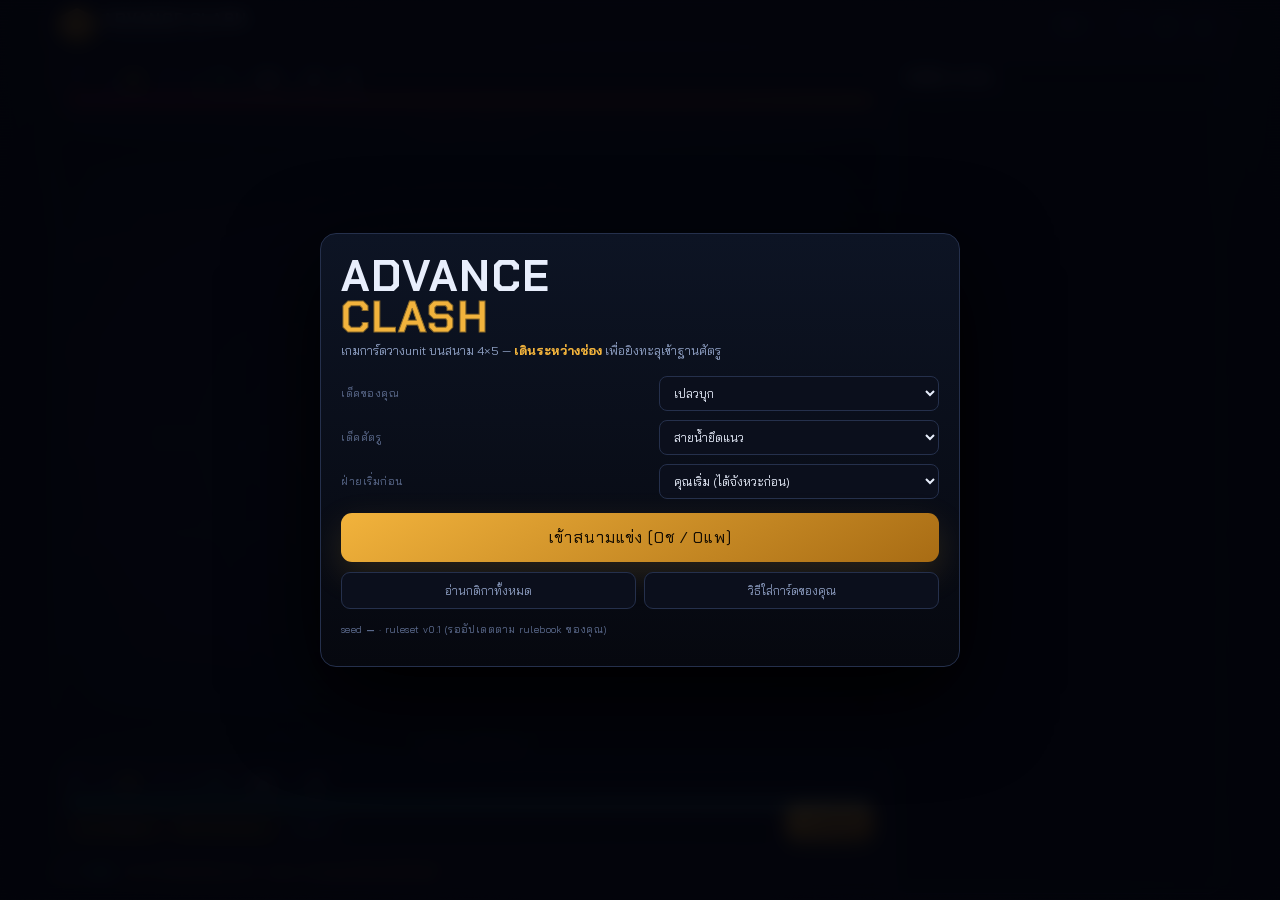
<file: index.html>
<!DOCTYPE html>
<html lang="th">
<head>
<meta charset="utf-8">
<meta name="viewport" content="width=device-width, initial-scale=1, viewport-fit=cover, maximum-scale=1, user-scalable=no">
<meta name="theme-color" content="#07080f">
<meta name="description" content=" Advance Clash — เกมการ์ดเดินช่องสนาม ปะทะด้วยพลังบุก (PWA, เล่นออฟไลน์ได้)">
<title>ADVANCE CLASH — เกมการ์ดชิงช่องสนาม</title>
<link rel="manifest" href="manifest.webmanifest">
<link rel="icon" href="icons/icon-192.png">
<link rel="apple-touch-icon" href="icons/icon-192.png">
<link rel="preconnect" href="https://fonts.googleapis.com">
<link rel="preconnect" href="https://fonts.gstatic.com" crossorigin>
<link href="https://fonts.googleapis.com/css2?family=Chakra+Petch:wght@500;600;700&family=Bai+Jamjuree:wght@400;500;600;700&display=swap" rel="stylesheet">
<link rel="stylesheet" href="css/game.css">
</head>
<body>
<div id="shell">

  <!-- ============ TOP BAR ============ -->
  <header id="topbar">
    <div class="brand">
      <span class="brand-mark">AC</span>
      <div class="brand-txt">
        <b>ADVANCE&nbsp;CLASH</b>
        <i>การ์ดชิงช่องสนาม · v0.1</i>
      </div>
    </div>
    <div class="turn-chip" id="turnChip">เทิร์น 1</div>
    <div class="top-acts">
      <button class="icon-btn" id="btnRules" title="กติกา">?</button>
      <button class="icon-btn" id="btnLog" title="บันทึกการแข่ง">≡</button>
      <button class="icon-btn" id="btnMenu" title="หน้าหลัก">⌂</button>
    </div>
  </header>

  <!-- ============ OPPONENT PLATE ============ -->
  <section class="plate foe" id="plateFoe">
    <div class="plate-id">
      <span class="plate-tag">ศัตรู</span>
      <b id="foeDeck">—</b>
    </div>
    <div class="plate-stats">
      <span class="stat core"><i>ฐาน</i><b id="foeCoreHP">24</b></span>
      <span class="stat lv"><i>Lv</i><b id="foeCoreLv">1</b></span>
      <span class="stat force"><i>พลังขับ</i><b id="foeForce">0</b></span>
      <span class="stat"><i>สมุด</i><b id="foeDeckN">24</b></span>
      <span class="stat"><i>แผล</i><b id="foeDamageN">0</b></span>
      <span class="stat"><i>มือ</i><b id="foeHandN">4</b></span>
    </div>
    <div class="hpbar"><div class="hpbar-fill" id="foeHpFill"></div></div>
  </section>

  <!-- ============ BOARD ============ -->
  <main id="arena">
    <div class="lane-label foe-label">เขตศัตรู · ROW 1–2</div>
    <div id="board" class="board"></div>
    <div class="lane-label own-label">เขตคุณ · ROW 4–5</div>
  </main>

  <!-- ============ PLAYER PLATE + ACTIONS ============ -->
  <section class="plate own" id="plateOwn">
    <div class="plate-id">
      <span class="plate-tag">คุณ</span>
      <b id="ownDeck">—</b>
    </div>
    <div class="plate-stats">
      <span class="stat core"><i>ฐาน</i><b id="ownCoreHP">24</b></span>
      <span class="stat lv"><i>Lv</i><b id="ownCoreLv">1</b></span>
      <span class="stat force"><i>พลังขับ</i><b id="ownForce">0</b></span>
      <span class="stat"><i>สมุด</i><b id="ownDeckN">24</b></span>
      <span class="stat"><i>trash</i><b id="ownDropN">0</b></span>
    </div>
    <div class="hpbar"><div class="hpbar-fill" id="ownHpFill"></div></div>
    <div class="plate-acts">
      <button class="mini-btn" id="btnPromote">▲ ยกระดับฐาน</button>
      <button class="mini-btn" id="btnScar">◤ แปลงรอยแผล</button>
      <button class="mini-btn ghost" id="btnCancel">ยกเลิก</button>
    </div>
  </section>

  <!-- ============ HAND ============ -->
  <section id="handWrap">
    <div class="hand-head">
      <span>มือถือ <b id="handCount">0/6</b></span>
      <span class="hint" id="hint">เลือกการ์ดลงแข่ง · แตะunit เพื่อเดิน/โจมตี</span>
    </div>
    <div id="hand" class="hand"></div>
  </section>

  <!-- ============ GUARD PROMPT ============ -->
  <div id="guardVeil" class="guard-veil hidden"></div>
  <div id="guardBar" class="guard-bar hidden">
    <div class="guard-txt"><b>ศัตรูโจมตี!</b> เลือกพลังงานกัน (จ่ายพลังขับ → +2 พลังกันต่อ 1)</div>
    <div class="guard-opts" id="guardOpts"></div>
  </div>

  <!-- ============ LOG DRAWER ============ -->
  <aside id="logDrawer">
    <div class="log-head"><b>บันทึกการแข่ง</b><button class="icon-btn" id="btnLogClose">×</button></div>
    <div id="logBody" class="log-body"></div>
  </aside>

  <!-- ============ MODALS ============ -->
  <div class="modal-veil hidden" id="veil">
    <button class="icon-btn modal-x" id="btnModalX" title="ปิด">×</button>
    <div class="modal" id="modalHome">
      <h1>ADVANCE<br><span>CLASH</span></h1>
      <p class="tagline">เกมการ์ดวางunit บนสนาม 4×5 — <b>เดินระหว่างช่อง</b> เพื่อยิงทะลุเข้าฐานศัตรู</p>
      <div class="pick">
        <label>เด็คของคุณ
          <select id="selOwnDeck"></select>
        </label>
        <label>เด็คศัตรู
          <select id="selFoeDeck"></select>
        </label>
        <label>ฝ่ายเริ่มก่อน
          <select id="selFirst">
            <option value="p0">คุณเริ่ม (ได้จังหวะก่อน)</option>
            <option value="p1">AI เริ่ม (ได้เปรียบรับ-โต้กลับ)</option>
          </select>
        </label>
      </div>
      <button class="cta" id="btnStart">เข้าสนามแข่ง</button>
      <div class="home-links">
        <button class="link-btn" id="btnRules2">อ่านกติกาทั้งหมด</button>
        <button class="link-btn" id="btnImport">วิธีใส่การ์ดของคุณ</button>
      </div>
      <p class="seedline">seed <b id="seedTag">—</b> · ruleset v0.1 (รออัปเดตตาม rulebook ของคุณ)</p>
    </div>

    <div class="modal hidden" id="modalRules"></div>
    <div class="modal hidden" id="modalOver">
      <h2 id="overTitle">—</h2>
      <p id="overDetail" class="tagline"></p>
      <div class="home-links">
        <button class="cta" id="btnAgain">แข่งอีกครั้ง</button>
        <button class="link-btn" id="btnOverLog">ดูบันทึกการแข่ง</button>
      </div>
    </div>
  </div>

</div>
<script src="js/data.js"></script>
<script src="js/engine.js"></script>
<script src="js/ui.js"></script>
</body>
</html>
</file>
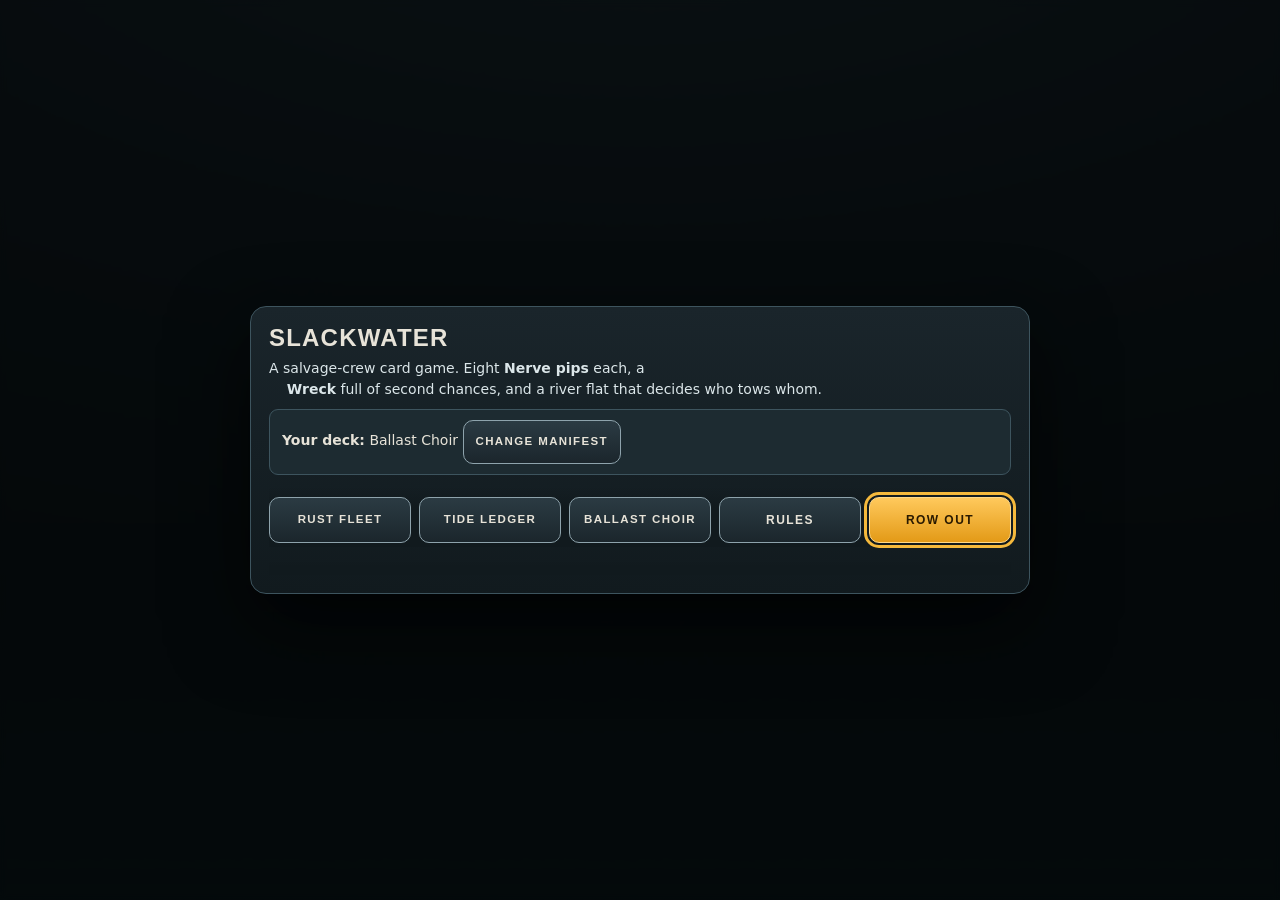
<file: index (1).html>
<!doctype html>
<html lang="en">
<head>
<meta charset="utf-8">
<meta name="viewport" content="width=device-width,initial-scale=1,viewport-fit=cover">
<title>SLACKWATER — salvage crew card game</title>
<style>:root{
  --bg:#0f1519; --plate:#1b262c; --plate2:#233238; --steel:#8ea3ac; --ink:#0a0e10;
  --line:#3d545e; --paper:#e7e3d8; --mute:#87a0a9;
  --rust:#c0512a; --rust2:#7c2d14; --tide:#2a7fb8; --tide2:#154768;
  --grit:#7f9c3f; --grit2:#4a5f21; --null:#7d8a93; --null2:#4a5459;
  --amber:#f5b93c; --good:#3fb27a; --bad:#e5573f;
  --fD:"Archivo Narrow","Oswald","Haettenschweiler","Franklin Gothic Bold","Arial Narrow",sans-serif;
  --fB:"IBM Plex Sans","Segoe UI",system-ui,sans-serif;
  --fM:ui-monospace,"SFMono-Regular",Menlo,Consolas,monospace;
  /* card width is derived from CARDS PER ROW, not from squeezing a full row of chrome in.
     phone: 2 columns / tablet+ : 4 columns */
  --cols:2;             /* dock columns */
  --dockRows:2;         /* card rows per dock = ceil(MAXCREW / cols) */
  --cw:88px;            /* fallback before the row container is measured */
  --tap:46px;                 /* minimum touch target */
  --nv:env(safe-area-inset-top,0px); --sh:env(safe-area-inset-bottom,0px);
  --grain:url("data:image/svg+xml,%3Csvg xmlns='http://www.w3.org/2000/svg' width='140' height='140'%3E%3Cfilter id='n'%3E%3CfeTurbulence type='fractalNoise' baseFrequency='.85' numOctaves='3'/%3E%3C/filter%3E%3Crect width='140' height='140' filter='url(%23n)' opacity='.5'/%3E%3C/svg%3E");
}
*{box-sizing:border-box}
[hidden]{display:none!important}
html,body{margin:0;height:100%}
html{-webkit-text-size-adjust:100%}
body{background:
  radial-gradient(140% 92% at 50% -18%,#22333b 0%,#101a1f 46%,#06090b 100%);
  color:var(--paper);font:15px/1.45 var(--fB);overflow:hidden;
  touch-action:manipulation;-webkit-tap-highlight-color:transparent}
body::before{content:"";position:fixed;inset:0;pointer-events:none;z-index:0;opacity:.055;background-image:var(--grain);mix-blend-mode:overlay}
body::after{content:"";position:fixed;inset:auto 0 0 0;height:42%;pointer-events:none;z-index:0;
  background:linear-gradient(180deg,transparent,rgba(4,26,32,.55));}
button{font:inherit;color:inherit;background:none;border:0;cursor:pointer;min-height:var(--tap);min-width:44px}
button:disabled{cursor:not-allowed}
:focus-visible{outline:3px solid var(--amber);outline-offset:2px}

/* ---------- shell: board fills the viewport, hand + actions dock to the bottom ---------- */
#app{display:flex;height:100dvh;position:relative;z-index:1}
.table{flex:1;min-width:0;display:flex;flex-direction:column;gap:6px;
  padding:calc(6px + var(--nv)) 10px 0;max-width:1240px;margin:0 auto;width:100%}
.rail{width:280px;flex:none;border-left:1px solid var(--line);background:#0b1114;padding:10px;
  display:flex;flex-direction:column;gap:10px}
.rail>*{flex:none}
.rail .logbox{flex:1 1 auto;min-height:0}
.rail .say{overflow:hidden;max-height:5em;text-overflow:ellipsis;overflow-wrap:anywhere}
@media (max-width:900px){
  .rail{position:fixed;z-index:38;top:0;right:0;bottom:0;width:min(340px,88vw);
    width:min(320px,84vw);transform:translateX(100%);transition:transform .26s cubic-bezier(.2,.9,.3,1);
    box-shadow:-18px 0 44px rgba(0,0,0,.6);padding-top:calc(12px + var(--nv));padding-bottom:calc(12px + var(--sh))}
  .rail{visibility:hidden}
  body.drawer .rail{transform:none;visibility:visible}
  .scrim{position:fixed;inset:0;z-index:37;background:rgba(3,7,9,.62);opacity:0;pointer-events:none;transition:opacity .2s}

  body.drawer .scrim{opacity:1;pointer-events:auto}
}
/* landscape phone: one dock row per side, hand rail scrolls sideways */
/* landscape phone: chrome shrinks too, and we tell the player portrait plays better */

@media (pointer:coarse){button{min-height:48px}
  .btn.sm{min-height:48px}.cell{min-height:48px}}
@media (min-width:901px){.scrim{display:none}}
@container (max-width:380px){.zone.crews .ckw{display:none}}

/* ---------- player bars: who they are + their Nerve track ---------- */
.pbar{display:flex;align-items:center;gap:8px;flex-wrap:wrap;padding:6px 10px;border:1px solid var(--line);
  border-radius:12px;background:linear-gradient(180deg,var(--plate2),var(--plate));
  box-shadow:inset 0 1px 0 rgba(255,255,255,.07)}
.pbar.foe{border-top:3px solid #8a4030}
.pbar.act{border-color:var(--amber);box-shadow:0 0 0 1px rgba(245,185,60,.35),0 0 22px -8px rgba(245,185,60,.85)}
.pname{font:700 14px/1 var(--fD);letter-spacing:.13em;text-transform:uppercase}
.ptag{font:700 9px/1 var(--fM);letter-spacing:.12em;color:var(--ink);background:var(--steel);padding:4px 6px;border-radius:4px}
.pips{display:flex;gap:5px;margin-left:auto;flex-wrap:nowrap}
.pip{width:clamp(15px,4.2vw,20px);height:clamp(22px,6vw,30px);border-radius:4px;border:1px solid var(--steel);
  background:repeating-linear-gradient(135deg,#243138 0 4px,#1a252a 4px 8px);position:relative;flex:none;
  box-shadow:inset 0 0 0 1px rgba(0,0,0,.5)}
.pip.up{background:linear-gradient(160deg,#ffe07a,#dd8a1e);border-color:#ffe6a8;box-shadow:0 0 14px -3px rgba(245,185,60,.95)}
.pip.up::after{content:"";position:absolute;inset:3px;border-radius:2px;
  border:1px solid rgba(90,50,0,.5);background:linear-gradient(115deg,transparent 40%,rgba(255,255,255,.5) 50%,transparent 60%)}
.stat{font:700 11px/1 var(--fM);color:var(--mute);white-space:nowrap}
.stat b{color:var(--paper);font-weight:700}

/* ---------- zones: dock grid + compact chip column ----------
   Sizing rule: a card may never be wider than its share of the row NOR taller than
   the vertical budget for 2 dock rows + a hand rail. That's what kept names at 7px. */
.mid{flex:1;min-height:0;display:grid;gap:6px;container-type:size;align-content:center;
  grid-template-rows:clamp(124px,36cqh,268px) auto clamp(124px,36cqh,268px)}
.rowline{min-height:0;height:100%;container-type:size;
  /* a card may be at most as tall as its row, and at most its share of the row's width */
  --cw:min(calc(100cqh / var(--dockRows) * .70),calc((100cqw - 150px) / var(--cols)),146px)}
.rowline{display:flex;align-items:center;gap:7px;min-width:0}
.berthcol{flex:none;width:calc(var(--cw) + 12px);display:grid;place-items:center}
.berthcol .card,.berthcol .slot{width:var(--cw);height:auto;aspect-ratio:.7}
.chipcol{flex:none;display:flex;flex-direction:column;gap:6px}
.zone{border:1px dashed #33474f;border-radius:12px;padding:6px;display:grid;gap:7px;min-width:0;
  background:rgba(255,255,255,.02)}
.zone.crews{flex:1;min-width:0;height:100%;align-content:center;justify-items:center;
  grid-template-columns:repeat(var(--cols),minmax(0,1fr));grid-auto-rows:min-content}
.zone.crews[data-p="0"]{box-shadow:inset 0 -22px 30px -26px rgba(63,178,122,.7)}
.zone.crews[data-p="1"]{box-shadow:inset 0 22px 30px -26px rgba(229,87,63,.6)}
.slot{width:min(var(--cw),100%);aspect-ratio:.7;border:1px dashed #2f444c;border-radius:9px;background:rgba(255,255,255,.018);
  display:grid;place-items:center}
.zone.crews .slot{width:min(var(--cw),100%);height:auto;align-self:center}
.slot .hint{font:700 9px/1.2 var(--fM);letter-spacing:.1em;color:#4f6a74;text-transform:uppercase}
.slot.empty.berth-empty{border-style:dotted}
/* --cw is already bounded by the row height, so an explicit ratio can never clip */
.uc{width:min(var(--cw),100%);aspect-ratio:.7;max-height:100%;justify-self:center;position:relative}
.uc>.card{width:100%;height:100%}
.chip{display:flex;flex-direction:column;align-items:center;justify-content:center;gap:1px;
  min-width:62px;padding:5px 9px;border:1px solid var(--line);border-radius:10px;background:#111b20;
  font:700 9px/1.1 var(--fM);letter-spacing:.1em;text-transform:uppercase;color:var(--mute);cursor:pointer;min-height:46px}
.chip b{font:700 17px/1 var(--fD);color:var(--paper);letter-spacing:.02em}
.chip:hover,.chip.on{border-color:var(--amber);color:var(--paper)}
.gap{display:flex;align-items:center;gap:8px;padding:0;position:relative;min-width:0}
.gap::before{content:"";position:absolute;left:0;right:0;top:50%;height:1px;
  background:repeating-linear-gradient(90deg,#2f444c 0 8px,transparent 8px 16px);opacity:.7}
.tidewatch{flex:none;font:700 9px/1 var(--fM);letter-spacing:.14em;color:#4f6a74;position:relative;padding:0 6px;text-transform:uppercase}
.prompt{flex:1;min-width:0;display:flex;align-items:center;gap:8px;font-size:13.5px;color:#b9ccd2;position:relative;
  padding:6px 10px;border-left:3px solid var(--amber);border-radius:0 8px 8px 0;background:rgba(9,17,20,.72)}
.prompt b{color:var(--amber)}
.prompt .msg{min-width:0;overflow:hidden;text-overflow:ellipsis;white-space:nowrap}
@media (max-width:900px){.prompt{display:none}}
.hintline{flex:1 1 100%;order:-1;font-size:13.5px;color:#b9ccd2;line-height:1.35}
.hintline b{color:var(--amber)}
@media (min-width:901px){.hintline{flex:0 1 auto;order:0;font-size:13px}}

/* ---------- buttons ---------- */
.btn{border:1px solid var(--steel);border-radius:10px;padding:0 14px;min-height:var(--tap);
  font:700 12px/1 var(--fD);letter-spacing:.12em;text-transform:uppercase;
  background:linear-gradient(180deg,#2b3b43,#1b262c);color:var(--paper);transition:transform .1s,filter .1s,border-color .1s;
  display:inline-flex;align-items:center;justify-content:center;gap:6px}
.btn:hover{border-color:var(--amber);color:#fff}
.btn:active{transform:translateY(2px)}
.btn.go{background:linear-gradient(180deg,#ffc95c,#e39a17);color:#2a1a00;border-color:#ffd98a;font-weight:800}
.btn.go:hover{filter:brightness(1.08)}
.btn.end{background:linear-gradient(180deg,#43606b,#26363d);border-color:#5f8492}
.btn.dgr{border-color:#8a4030;background:linear-gradient(180deg,#5a2a1e,#3a1a12)}
.btn.sm{min-height:44px;padding:0 12px;font-size:11.5px}
.btn:disabled{opacity:.38;border-color:var(--line);background:#182227;color:#5e757e}
/* action bar: sticky, thumb-reachable, one obvious primary */
.btns{display:flex;gap:8px;flex:none;flex-wrap:wrap;align-items:center;justify-content:flex-end}
.table[aria-busy="true"]{cursor:progress}
.table[aria-busy="true"] .actionbar,.table[aria-busy="true"] .handwrap{opacity:.55}
.actionbar{position:sticky;bottom:0;z-index:12;display:flex;gap:8px;align-items:center;flex-wrap:wrap;
  padding:8px 10px calc(8px + var(--sh));margin:0 -10px;background:linear-gradient(180deg,rgba(8,14,17,.4),#0a1114 55%);
  border-top:1px solid #27363c}
.actionbar .btn{flex:1 1 auto;min-width:110px}
.actionbar .btn.go{flex:2 1 200px}
.actionbar .hintline{flex:1 1 100%;order:-1;font-size:13px;color:#b9ccd2;min-width:0}
.actionbar .hintline b{color:var(--amber)}

/* ---------- cards (typography has px floors so nothing everrenders unreadable) ---------- */
.card{position:relative;flex:none;width:var(--cw);aspect-ratio:.7;--a:var(--null);--b:var(--null2);
  border-radius:9px;border:1px solid #000;overflow:hidden;cursor:pointer;user-select:none;
  background:linear-gradient(158deg,var(--a),var(--b) 72%,#0d1113);
  box-shadow:0 3px 8px rgba(0,0,0,.6),inset 0 0 0 1px rgba(255,255,255,.14);transition:transform .13s,box-shadow .13s}
.card.fr{--a:var(--rust);--b:var(--rust2)} .card.ft{--a:var(--tide);--b:var(--tide2)}
.card.fg{--a:var(--grit);--b:var(--grit2)} .card.fn{--a:var(--null);--b:var(--null2)}
.card::before{content:"";position:absolute;inset:0;
  background:repeating-linear-gradient(90deg,rgba(255,255,255,.05) 0 1px,transparent 1px 5px),
   radial-gradient(120% 60% at 50% 0%,rgba(255,255,255,.14),transparent 60%);opacity:.6;pointer-events:none}
/* bands: badges / art / kind / name / footer */
.face{position:absolute;left:8%;right:8%;top:17%;height:25%;display:grid;place-items:center;
  font:400 max(22px,calc(var(--cw)*.4))/1 var(--fB);color:rgba(255,255,255,.9);
  text-shadow:0 2px 5px rgba(0,0,0,.7);pointer-events:none}
.cost,.wage{position:absolute;top:2.5%;width:21%;aspect-ratio:1;display:grid;place-items:center;border-radius:5px;
  font:800 max(13px,calc(var(--cw)*.2))/1 var(--fD);background:var(--paper);color:#111;
  box-shadow:0 1px 3px rgba(0,0,0,.5)}
.cost{left:3%} .wage{right:3%;background:var(--amber);color:#2a1a00}
.cname{position:absolute;left:4%;right:4%;top:51%;bottom:27%;text-align:center;
  font:700 clamp(10.5px,calc(var(--cw)*.098),13.5px)/1.06 var(--fD);letter-spacing:0;text-transform:uppercase;
  color:#fff;text-shadow:0 1px 3px #000;pointer-events:none;hyphens:none;overflow-wrap:anywhere;
  overflow:hidden;display:-webkit-box;-webkit-line-clamp:2;-webkit-box-orient:vertical}
.card.big .cname,.cell .card .cname{bottom:13%}
.ctag{position:absolute;left:0;right:0;top:43.5%;text-align:center;font:700 max(8px,calc(var(--cw)*.08))/1 var(--fM);
  color:rgba(255,255,255,.7);letter-spacing:.1em;pointer-events:none}
.cp{position:absolute;right:3.5%;bottom:2%;min-width:21%;padding:2px 3px;display:grid;place-items:center;border-radius:5px;
  background:#0c1012;border:1px solid var(--amber);color:var(--amber);
  font:800 clamp(12px,calc(var(--cw)*.2),28px)/1 var(--fD);box-shadow:0 1px 3px rgba(0,0,0,.55)}
.cp.mod{background:var(--amber);color:#221500}
.ckw{position:absolute;left:3.5%;right:28%;bottom:2.5%;font:700 clamp(8.5px,calc(var(--cw)*.08),12px)/1.1 var(--fM);
  color:rgba(255,255,255,.85);letter-spacing:.02em;text-transform:uppercase;
  white-space:nowrap;overflow:hidden;text-overflow:ellipsis}
.card:active{transform:translateY(2px) scale(.99)}
@media (hover:hover){.card:hover{transform:translateY(-5px) scale(1.04);z-index:3}}
.card.tapped{transform:rotate(90deg) scale(.84);filter:saturate(.85)}
@media (hover:hover){.card.tapped:hover{transform:rotate(90deg) scale(.88)}}
.card.dizzy::after{content:"◷";position:absolute;top:23%;right:5%;font-size:max(13px,calc(var(--cw)*.2));color:rgba(255,255,255,.85)}
.card.spell{--a:#20414c;--b:#0f2027}
.card.rig{--a:#5b4a2a;--b:#2c2313}
.card.term{--a:#2c4a44;--b:#122623}
.card.rig::after,.card.term::after{content:"";position:absolute;inset:0;border:2px solid rgba(245,185,60,.4);border-radius:8px}
.card.pick{box-shadow:0 0 0 2px var(--amber),0 0 20px -2px rgba(245,185,60,.95);animation:throb 1.1s infinite}
.card.pick.foe{box-shadow:0 0 0 2px var(--bad),0 0 20px -2px rgba(229,87,63,.95)}
.card.pick.ally{box-shadow:0 0 0 2px var(--good),0 0 20px -2px rgba(63,178,122,.95)}
.card.dim{filter:brightness(.5) saturate(.6)}
.card.sel{transform:translateY(-14px);box-shadow:0 0 0 2px var(--good),0 10px 20px rgba(0,0,0,.6)}
.card.tiny{--cw:46px;border-radius:5px}
.card.back .face{top:14%;height:26%}
.card.back .c-band{top:44%}
.card.mini{--cw:clamp(78px,21vw,96px)}
.card.big{--cw:min(240px,54vw);cursor:default;border-radius:14px}
@keyframes throb{50%{box-shadow:0 0 0 5px rgba(245,185,60,.5),0 0 26px 2px rgba(245,185,60,.6)}}
.held{flex:none;display:flex;align-items:center;gap:6px;padding:5px 8px;border:1px solid var(--line);border-radius:10px;background:#111b1f}
.held .card{--cw:40px}
@media (max-width:560px){.held .card{display:none}}
.hcount{flex:none;width:34px;text-align:center;font:700 11px/1.1 var(--fM);color:var(--mute)}
.hcount b{display:block;font:700 18px/1 var(--fD);color:var(--paper)}
/* hand: a snap-scrolling rail so every card stays full size and tappable */
.handzone{flex:none;display:flex;flex-direction:column;gap:2px;padding-bottom:var(--sh);
  height:clamp(104px,26cqh,190px)}
.handwrap{flex:1;min-height:0;display:flex;align-items:stretch;gap:8px;padding:2px 2px 4px;overflow-x:auto;overscroll-behavior-x:contain;
  scroll-snap-type:x proximity;-webkit-overflow-scrolling:touch;scrollbar-width:thin;
  mask-image:linear-gradient(90deg,transparent 0,#000 12px,#000 calc(100% - 18px),transparent 100%)}
/* the card's width is derived from a definite height: handzone -> handwrap -> slot */
.handwrap>div{height:100%;display:flex;scroll-snap-align:center}
.handwrap .card{height:100%;width:auto;min-width:76px;aspect-ratio:.7;flex:none}
.handmeta{flex:none;display:flex;align-items:center;gap:8px;min-height:0;font:700 10px/1 var(--fM);letter-spacing:.14em;text-transform:uppercase;color:#5f7b84}
.handmeta .n{color:var(--paper)}
@media (hover:hover){.handwrap .card:hover{transform:translateY(-12px) scale(1.07);z-index:5}}

/* ---------- overlays: centered dialog on desktop, bottom sheet on touch ---------- */
.logbox{flex:1;min-height:0;overflow:auto;font:12.5px/1.45 var(--fM);color:#a9c0c8;scrollbar-width:thin}
.logbox .lh{font:700 11px/1 var(--fD);letter-spacing:.16em;text-transform:uppercase;color:var(--mute);
  position:sticky;top:0;background:#0b1114;padding:2px 0 6px}
.logbox p{margin:0 0 4px;padding-left:7px;border-left:2px solid #2b3d45}
.logbox p.you{border-color:var(--good)} .logbox p.foe{border-color:var(--bad)}
.logbox p.sys{border-color:var(--amber);color:var(--amber)}
.say{position:relative;border:1px solid var(--line);border-radius:10px;padding:9px 11px;background:#131f24;font-size:14px;min-height:48px}
.say b{display:block;font:700 10px/1 var(--fD);letter-spacing:.16em;color:var(--amber);margin-bottom:4px}
.veil{position:fixed;inset:0;z-index:40;display:grid;place-items:center;padding:16px;background:rgba(4,8,10,.78);backdrop-filter:blur(3px)}
.sheet{width:min(780px,100%);max-height:calc(100dvh - 32px);overflow:auto;background:linear-gradient(180deg,#1a252b,#111a1e);
  border:1px solid var(--line);border-radius:16px;padding:18px;box-shadow:0 30px 80px rgba(0,0,0,.7)}
.sheet h2{margin:0 0 6px;font:700 clamp(20px,5.4vw,24px)/1.12 var(--fD);letter-spacing:.05em;text-transform:uppercase}
.sheet h3{margin:14px 0 6px;font:700 12px/1 var(--fD);letter-spacing:.16em;text-transform:uppercase;color:var(--amber)}
.sheet p{margin:0 0 8px;color:#bccdd3;font-size:14px}
.sheet .acts{display:flex;gap:8px;flex-wrap:wrap;justify-content:flex-end;margin-top:14px;position:sticky;bottom:-18px;
  padding:10px 0 calc(4px + var(--sh));background:linear-gradient(180deg,rgba(17,26,30,0),#111a1e 34%)}
.sheet .acts .btn{flex:1 1 140px}
.grid{display:grid;grid-template-columns:repeat(auto-fill,minmax(clamp(88px,26vw,124px),1fr));gap:9px}
.cell{border:1px solid var(--line);border-radius:10px;padding:7px;background:#0e161a;display:flex;flex-direction:column;gap:5px;align-items:center;min-height:44px}
.cell:active{border-color:var(--amber)}
.cell .cn{font:700 12px/1.15 var(--fD);letter-spacing:.03em;text-transform:uppercase;text-align:center;min-height:2.3em}
.cell .cc{display:flex;gap:5px;align-items:center;font:700 11px/1 var(--fM);color:var(--mute)}
.stepper{display:flex;align-items:center;gap:6px}
.stepper button{width:46px;height:46px;border:1px solid var(--steel);border-radius:9px;font:700 20px/1 var(--fM);min-height:46px;min-width:46px}
.stepper button:hover{border-color:var(--amber)}
.stepper b{min-width:22px;text-align:center;font:700 14px/1 var(--fM)}
.kv{display:flex;justify-content:space-between;gap:10px;border-bottom:1px dashed #2b3d45;padding:6px 0;font-size:13.5px}
.kv span{color:var(--mute)}
.goname{font:800 clamp(34px,10vw,84px)/1 var(--fD);letter-spacing:.04em;text-transform:uppercase;text-align:center}
.goname.w{color:var(--amber);text-shadow:0 4px 0 #6b3f00,0 0 40px rgba(245,185,60,.5)}
.goname.l{color:#8fb6c6;text-shadow:0 4px 0 #16303b}
.detail .body{display:flex;gap:16px;align-items:flex-start;flex-wrap:wrap}
.txt{font-size:14px;line-height:1.55;color:#dbe6e9;white-space:pre-wrap}
.txt em{color:var(--amber);font-style:normal;font-weight:700}
.hl{background:#1d2b31;border:1px solid var(--line);border-radius:9px;padding:10px 12px;font-size:14px}
.fx{position:fixed;left:50%;top:42%;transform:translate(-50%,-50%);z-index:45;pointer-events:none;
  font:800 clamp(28px,7vw,64px)/1 var(--fD);letter-spacing:.06em;text-transform:uppercase;color:var(--amber);
  text-shadow:0 4px 0 rgba(0,0,0,.5);opacity:0}
.fx.on{animation:fxp .95s ease-out}
@keyframes fxp{0%{opacity:0;transform:translate(-50%,-50%) scale(.7)}25%{opacity:1;transform:translate(-50%,-50%) scale(1.05)}100%{opacity:0;transform:translate(-50%,-58%) scale(1.15)}}
.shake{animation:shk .3s}
@keyframes shk{25%{transform:translateX(-4px)}75%{transform:translateX(4px)}}
/* the log lives in the side rail on desktop; on smaller screens a button in the hand meta opens it */
.logbtn{display:none}
@media (max-width:900px){.logbtn{display:inline-flex}}
.grab{display:none}
.rotate{display:none;gap:8px;align-items:center;justify-content:center;flex:none;
  font:700 10px/1.2 var(--fM);letter-spacing:.1em;text-transform:uppercase;color:var(--ink);
  background:linear-gradient(180deg,#ffd977,#e0a11d);border-radius:8px;padding:4px 8px;margin-bottom:calc(4px + var(--sh))}
.rotate[hidden]{display:none}
@media (max-height:520px) and (max-width:900px){.rotate{display:flex}}
@media (max-width:900px){
  .veil{place-items:end center;padding:0}
  .sheet{width:100%;max-width:100%;max-height:90dvh;border-radius:20px 20px 0 0;border-bottom:0;
    padding:10px 14px calc(14px + var(--sh));animation:rise .28s cubic-bezier(.2,.9,.3,1)}
  .sheet:has(>.grab){padding-top:0}
  .grab{display:block;width:44px;height:5px;border-radius:99px;background:#3f565f;margin:8px auto 6px}
  .detail .body{flex-direction:column;align-items:center;gap:12px}
  .detail .body>div:last-child{min-width:0!important;width:100%}
}
@keyframes rise{from{transform:translateY(24px);opacity:.6}}

/* ---------- addenda ---------- */
.c-band{position:absolute;left:0;right:0;top:45%;text-align:center;font:700 calc(var(--cw)*.11)/1 var(--fD);
  letter-spacing:.1em;color:rgba(255,255,255,.6);padding:3px 0;border-block:1px solid rgba(255,255,255,.22);
  background:rgba(0,0,0,.25);pointer-events:none}
.lk{font-size:12.5px;color:#a9c0c8;margin:0 0 10px;line-height:1.5}
.lk b{color:var(--amber)}
.lk-note{font-size:12px;color:var(--mute)}
.cell .btn{margin-top:2px}
.cell[data-i],.cell .cn{cursor:pointer}
/* mini/tiny cards sit inside chooser grids — drop the dense chrome so nothing overlaps */
.card.mini .ckw,.card.mini .ctag,.card.tiny .ckw,.card.tiny .ctag,.card.mini .c-mod,.card.tiny .c-mod{display:none}
.card.mini .cname,.card.tiny .cname{top:53%;font-size:calc(var(--cw)*.125);line-height:1.08;max-height:3.4em;-webkit-line-clamp:3}
.card.mini .face,.card.tiny .face{top:17%;height:30%}
.card.mini .cp,.card.tiny .cp{bottom:2%}
.card.mini .cp,.card.tiny .cp{bottom:1.5%}
.card.big .cname{font-size:17px;line-height:1.22;bottom:14%;max-height:2.6em}
.card.big .ckw{font-size:11px;bottom:2%}
.cell .cn{white-space:normal}
.veil .sheet .body{display:block}
.detail .veil,.veil.detail{z-index:44}
.body{display:block}
.stat{margin-left:0}
.pbar .pips{margin-left:auto}
.grid{margin-top:4px}
.acts{display:flex;gap:8px;flex-wrap:wrap;justify-content:flex-end;margin-top:14px}
.acts .btn{min-width:96px}
h2{margin:0 0 6px;font:700 20px/1.15 var(--fD);letter-spacing:.06em;text-transform:uppercase}
h3{margin:14px 0 5px;font:700 11px/1 var(--fD);letter-spacing:.16em;text-transform:uppercase;color:var(--amber)}
p.txt{color:#dbe6e9}

/* ================= responsive layer (declared last, so order never bites) ================= */
/* tablet / desktop: the Dock is a single row of four */
@media (min-width:701px){:root{--cols:4;--dockRows:1}}
/* phones: one-line player bars, smaller pips, a shorter hand rail */
@media (max-width:700px){
  .pbar{flex-wrap:nowrap;padding:5px 8px;gap:7px}
  .pbar .stat{display:none}
  .pip{width:clamp(13px,3.5vw,17px);height:clamp(19px,5vw,24px)}
  .pips{gap:4px}
  .pname{font-size:12px;letter-spacing:.08em;white-space:nowrap;overflow:hidden;text-overflow:ellipsis}
  .handzone{height:clamp(96px,22cqh,158px)}
  .berthcol{width:calc(var(--cw) + 8px)}
  .zone.crews{gap:5px;padding:5px}
}
/* Landscape phones: a size container cannot be content-sized, so containment is switched
   off and the whole column scrolls as one page instead of crushing the cards. */
@media (max-height:520px) and (max-width:900px){
  :root{--cols:2;--dockRows:2}
  body{overflow:auto}
  #app{display:block;overflow:visible;height:auto;min-height:100dvh}
  .table{display:flex;container-type:normal;overflow:visible;height:auto;min-height:100dvh;
    padding-bottom:calc(6px + var(--sh))}
  .mid{container-type:normal;grid-template-rows:auto auto auto;flex:none}
  .rowline{container-type:normal;overflow:visible;height:auto;
    --cw:min(calc((100vw - 176px)/2),78px)}
  .zone.crews{height:auto;grid-template-columns:repeat(2,minmax(0,1fr));grid-template-rows:repeat(2,minmax(0,1fr))}
  .pbar{flex-wrap:nowrap;padding:5px 8px;gap:7px}
  .pbar .stat,.pbar .pname{display:none}
  .pip{width:15px;height:21px}
  .handzone{height:auto;container-type:normal}
  .handwrap{overflow:visible;flex-wrap:wrap;min-height:0}
  .handwrap .card{height:auto;width:min(var(--cw),78px);aspect-ratio:.7}
  .actionbar{position:sticky;bottom:0;z-index:14}
  .rotate{display:flex}
}
</style>
</head>
<body>
<div id="app"></div>
<script>
"use strict";
/* ============ 1. CARD DATA ============
   Kinds: crew (Dock unit) | man (Manoeuvre, flash-speed spell) | rig (equipment) | ter (Terminus, field)
   Hooks (all optional, all async): onSummon/onDeath/onUpkeep/onEndTurn/onNerveHit/cast
   powOf(self,G) -> extra POWER.  kw labels are display-only; behaviour lives in the hooks. */

const CARDS = [
/* ---- RUST: tempo, Ram, raw POWER ---- */
{id:"r-scraphand",nm:"Scraphand Brawler",fac:"fr",kind:"crew",cost:1,pow:2,tags:["Crew"],kw:["—"],
 tex:"Nothing clever. It just hits."},
{id:"r-rivet",nm:"Rivet the Mute",fac:"fr",kind:"crew",cost:2,pow:3,tags:["Mech"],kw:["Dizzy-safe"],
 tex:"This Crew can attack the turn it is summoned.",
 canAttackNow:s=>true},
{id:"r-hose",nm:"Pressure-Hose Pilot",fac:"fr",kind:"crew",cost:2,pow:2,tags:["Mech"],kw:["Ram"],
 tex:em("Ram")+" — this Crew may strike the Nerve track even behind "+em("Bulwark")+"."},
{id:"r-burnergal",nm:"Burnergal",fac:"fr",kind:"crew",cost:3,pow:3,tags:["Crew","Diver"],kw:["Precision"],
 tex:em("Precision")+" — if you paid its Cost exactly, put the top card of your Deck into your Wreck; this Crew gains +1 POWER per card in your Wreck (max +3).",
 powOf(s,G){return Math.min(3,G.wreckLen(s.owner));},
 async onSummon(s,G,pre){if(pre)await G.mill(1,"Burnergal's kick");}},
{id:"r-salvok",nm:"Salvok, Wreck Shark",fac:"fr",kind:"crew",cost:4,pow:4,tags:["Diver"," veteran"],kw:["Ram","Siphon"],
 tex:em("Ram. "+em("Siphon")+" — whenever this Crew flips a Nerve pip, draw a card."),
 async onNerveHit(s,G){await G.draw(1,"Salvok feeds");}},
{id:"r-ironhook",nm:"Ironhook Boatswain",fac:"fr",kind:"crew",cost:4,pow:3,tags:["Crew"],kw:["One-Shot"],
 tex:em("One-Shot")+" — once per turn, tap a friendly Crew to give another friendly Crew +2 POWER until end of turn.",
 async act(s,G){
   const own=G.crews(s.owner).filter(c=>c!==s&&!c.tapped);
   if(!own.length)return G.say("Nothing to shift the load onto.");
   const src=await G.pick("Tap which Crew? (cost of the boost)",own,{ally:true});
   if(!src)return;
   const tg=await G.pick("Boost which Crew?",G.crews(s.owner).filter(c=>c!==src),{ally:true});
   if(!tg)return;
   src.tapped=true; G.tempPow(tg,2); G.log(`${src.nm} strains — ${tg.nm} +2 POWER.`,"you"); await G.render();
 }},
{id:"r-deepsiren",nm:"Deep Siren",fac:"fr",kind:"crew",cost:6,pow:6,tags:["Diver","Flagship"],kw:["Ram","Low Nerve"],
 tex:em("Ram.")+" While you have 4 or more flipped Nerve pips, this Crew has +2 POWER and any Crew it fights is destroyed.",
 powOf(s,G){return G.nerveFlipped(s.owner)>=4?2:0;},
 killsThrough:(s,t,G)=>G.nerveFlipped(s.owner)>=4},
{id:"r-crewtax",nm:"Crew Tax",fac:"fr",kind:"man",cost:2,tags:["Trick"],kw:[em("Flash")+": strike window"],
 tex:"Choose an enemy Crew: it gets -2 POWER until end of turn. If that leaves it at 0 or less, destroy it.",tg:{side:"foe",kind:"crew"},
 async cast(p,G,tg){if(!tg)return; G.tempPow(tg,-2); G.log(`${tg.nm} bleeds steam (-2 POWER).`,"you");
   if(G.pow(tg)<=0)await G.destroy(tg,"Crew Tax");}},
{id:"r-rammall",nm:"Ram Down the Hatch",fac:"fr",kind:"man",cost:4,tags:["Trick","Order"],kw:[em("Flash")+": strike window"],
 tex:"Your Crews get +2 POWER this turn. Each of them may be readied for one extra attack this turn.",
 async cast(p,G){G.crews(p).forEach(c=>{G.tempPow(c,2);c.extra=(c.extra||0)+1;});
   G.log("Hatches bang open — everything swings at once.","you");}},

/* ---- TIDE: draw, Scope, Rigs, control ---- */
{id:"t-clerk",nm:"Manifest Clerk",fac:"ft",kind:"crew",cost:1,pow:1,tags:["Clerk"],kw:["Scope 1"],
 tex:em("Scope 1")+" — on summon, look at the top card of your Deck and put it back in any order.",
 async onSummon(s,G){const t=G.deck(s.owner).slice(0,1);if(t.length)await G.scope(t,1);}},
{id:"t-rigged",nm:"Rigger's Apprentice",fac:"ft",kind:"crew",cost:2,pow:2,tags:["Clerk","Mech"],kw:["Dredge 1"],
 tex:em("Dredge 1")+" — a Rig in your Wreck may be attached to this Crew when it is summoned.",
 async onSummon(s,G){const w=G.wreck(s.owner).filter(c=>c.kind==="rig");
   if(w.length){const r=await G.pick("Dredge a Rig onto "+s.nm+"?",w,{wreckView:true});if(r){await G.equip(s,r,"Dredged");}}}},
{id:"t-netmender",nm:"Netmender",fac:"ft",kind:"crew",cost:3,pow:2,tags:["Crew"],kw:["Scope 2","Brace"],
 tex:em("Brace")+" — +2 POWER during your opponent's turn. "+em("Scope 2")+" — on summon, look at the top 2 cards of your Deck and keep none or one.",
 powOf(s,G){return G.turnOwner!==s.owner?2:0;},
 async onSummon(s,G){const t=G.deck(s.owner).slice(0,2);if(t.length)await G.scope(t,1);}},
{id:"t-quietford",nm:"Quiet Ford",fac:"ft",kind:"crew",cost:4,pow:3,tags:["Diver"],kw:["Bulwark","Unity"],
 tex:em("Bulwark.")+" +1 POWER for each other friendly Crew tagged Diver.",
 powOf(s,G){return G.crews(s.owner).filter(c=>c!==s&&c.tags.includes("Diver")).length;}},
{id:"t-insurer",nm:"The Insurer",fac:"ft",kind:"crew",cost:5,pow:3,tags:["Clerk","Fixer"],kw:["One-Shot","Low Nerve"],
 tex:em("One-Shot")+" — once per turn, tap: flip one of your own Nerve pips face-down again, then your opponent puts 2 cards from their Deck into their Wreck.",
 canActEveryTurn:true,
 async act(s,G){if(G.nerveFlipped(s.owner)===0)return G.say("No flipped pips to settle.");
   G.unflip(s.owner); await G.millBy(G.other(s.owner),2,"The Insurer buys you a quiet night"); G.log("The Insurer stamps the claim. Pip restored.","you");}},
{id:"t-deadmarch",nm:"Dead Reckoning",fac:"ft",kind:"crew",cost:6,pow:4,tags:["Flagship","Fixer"],kw:["Scope 3","Precision"],
 tex:em("Scope 3")+" — on summon, look at the top 3 cards of your Deck. "+em("Precision")+" — if you paid its Cost exactly, keep one of them.",
 async onSummon(s,G,pre){const t=G.deck(s.owner).slice(0,3);if(t.length)await G.scope(t,pre?1:0,"Dead Reckoning");}},
{id:"t-signaljack",nm:"Signal Jack",fac:"ft",kind:"man",cost:2,tags:["Trick"],kw:[em("Flash")+": any window"],
 tex:"Enemy Crews with Cost 3 or less cannot attack or use abilities until your next turn. Tap them.",
 async cast(p,G){G.crews(G.other(p)).filter(c=>c.cost<=3).forEach(c=>{c.locked=true;c.lockedBy=p;c.tapped=true;});
   G.log("Pipes go dead across the water.","you");}},
{id:"t-buoydrop",nm:"Buoy Drop",fac:"ft",kind:"man",cost:3,tags:["Trick"],kw:[em("Flash")+": strike window"],
 tex:"Return an attacking enemy Crew to its owner's Deck (shuffled).",tg:{side:"foe",kind:"attacker"},
 async cast(p,G,tg){if(!tg)return; await G.bounce(tg,"Buoy Drop");}},
{id:"t-gaffrig",nm:"Gaff & Chain",fac:"fn",kind:"rig",cost:2,tags:["Rig"],kw:["Ram"],
 tex:"Attached Crew gets +2 POWER and gains "+em("Ram")+".",
 powOf(s){return 2;},ram:true},
{id:"t-cargohook",nm:"Cargo Hook-Rig",fac:"fn",kind:"rig",cost:4,tags:["Rig"],kw:["Dredge 2"],
 tex:"Attached Crew gets +3 POWER. "+em("Dredge 2")+" — play this from your Wreck for 2 less Cost.",
 powOf(s){return 3;},dredgeCost:2},
{id:"t-drydock",nm:"Drydock",fac:"ft",kind:"ter",cost:3,tags:["Terminus"],kw:["One-Shot"],
 tex:em("One-Shot")+" — once per turn, tap: put a friendly Crew on the bottom of its owner's Deck.",
 upkeepReady:true,
 async act(s,G){const own=G.crews(s.owner);if(!own.length)return G.say("Nothing worth hiding.");
   const t=await G.pick("Slip a Crew into the Dock walls",own,{ally:true});
   if(t)await G.bounce(t,"Drydock",true);}},

/* ---- GRIT: Bulwark, Unity, Dredge, comeback ---- */
{id:"g-dogboy",nm:"Deckhand Dogboy",fac:"fg",kind:"crew",cost:1,pow:1,tags:["Muttnick"],kw:["Unity"],
 tex:em("Unity")+" — +1 POWER for each other friendly Crew tagged Muttnick."},
{id:"g-tinlid",nm:"Tin Lid Sentinel",fac:"fg",kind:"crew",cost:2,pow:1,tags:["Crew"],kw:["Bulwark"],
 tex:em("Bulwark")+" — enemy Crews must deal with this Crew before they can reach your Nerve."},
{id:"g-mule",nm:"Ballast Mule",fac:"fg",kind:"crew",cost:3,pow:3,tags:["Mech"],kw:["Bulwark","Deathspill"],
 tex:em("Bulwark.")+" "+em("Deathspill")+" — when this Crew is destroyed, put the top card of your Deck into your Wreck.",
 async onDeath(s,G){await G.mill(1,"Ballast Mule spills its load");}},
{id:"g-harpo",nm:"Harpoon Choir",fac:"fg",kind:"crew",cost:4,pow:2,tags:["Diver","Choir"],kw:["Unity","Scope 2"],
 tex:em("Unity")+" — +2 POWER for each other friendly Crew tagged Choir. "+em("Scope 2")+" on summon.",
 powOf(s,G){return 2*G.crews(s.owner).filter(c=>c!==s&&c.tags.includes("Choir")).length;},
 async onSummon(s,G){const t=G.deck(s.owner).slice(0,2);if(t.length)await G.scope(t,0);}},
{id:"g-oldwhal",nm:"Old Whalebone",fac:"fg",kind:"crew",cost:5,pow:5,tags:["Diver","Legend"],kw:["Bulwark","Low Nerve"],
 tex:em("Bulwark.")+" While you have 4 or more flipped pips, this Crew has +2 POWER and cannot be returned to a Deck.",
 powOf(s,G){return G.nerveFlipped(s.owner)>=4?2:0;},unbounce:true},
{id:"g-debrisdive",nm:"Debris Diver",fac:"fg",kind:"crew",cost:4,pow:3,tags:["Diver","Salvage"],kw:["Dredge"],
 tex:em("Dredge 3")+" — you may play this Crew from your Wreck for 3 less Cost.",
 disc(s,G){return 0;},dredgeCost:3},
{id:"g-lastshift",nm:"Last Shift",fac:"fg",kind:"man",cost:2,tags:["Salvage"],kw:[],
 tex:"Put any two Crews (either side) with total Cost 5 or less from your Wreck onto your Dock, readied.",
 async cast(p,G){const w=G.wreck(p).filter(c=>c.kind==="crew");if(!w.length)return G.say("Your Wreck is empty.");
   const a=await G.pick("Dredge first (Cost 5 total max)",w,{wreckView:true});if(!a)return;
   const b=await G.pick("Dredge second (optional)",w.filter(c=>c!==a&&c.cost+a.cost<=5),{wreckView:true});
   for(const c of [a,b]){if(!c)continue;if(G.crews(p).length>=G.MAXCREW){G.log("No berth left on the Dock.","sys");break;}
     await G.summonFromWreck(c,p,"Last Shift");}}},
{id:"g-nervedamp",nm:"Nerve Dampener",fac:"fn",kind:"man",cost:1,tags:["Repair"],kw:[em("Flash")+": your Nerve would flip"],
 tex:"Prevent the next Nerve pip from flipping this turn. Then put the top card of your Deck into your Wreck.",
 async cast(p,G){G.shield(p);G.log("Dampener bites — one hit absorbed.","you");await G.mill(1,"Dampener burn-off");}},
{id:"g-salvageops",nm:"Salvage Operations",fac:"fg",kind:"ter",cost:2,tags:["Terminus"],kw:["—"],
 tex:"At your end of turn, if you flipped a Nerve pip this turn, draw a card.",
 async onEndTurn(p,G){if(G.flippedThisTurn(p))await G.draw(1,"Salvage Operations pays out");}},
{id:"g-davitcrew",nm:"Davit Crew",fac:"fg",kind:"crew",cost:3,pow:2,tags:["Crew","Salvage"],kw:["Deathspill"],
 tex:em("Deathspill")+" — when this Crew is destroyed, put the top card of your Deck into your Wreck, then you may play a Crew with Cost 2 or less from your Wreck for free.",
 async onDeath(s,G){await G.mill(1,"Davit Crew goes over the side");
   const free=G.wreck(s.owner).filter(c=>c.kind==="crew"&&c.cost<=2);
   if(free.length&&G.crews(s.owner).length<G.MAXCREW){
     const t=await G.pick("Dredge something back for free?",free,{wreckView:true});
     if(t)await G.summonFromWreck(t,s.owner,"Davit Crew");}}},
{id:"r-ghosthull",nm:"Ghost Hull Lorry",fac:"fn",kind:"crew",cost:5,pow:4,tags:["Mech","Hollow"],kw:["Brace","Ram"],
 tex:em("Brace")+" — +3 POWER during your opponent's turn. "+em("Ram")+"."},
{id:"n-lookout",nm:"Masthead Lookout",fac:"fn",kind:"crew",cost:2,pow:1,tags:["Crew"],kw:["Scope 3"],
 tex:em("Scope 3")+" — on summon, look at the top 3 cards of your Deck and put any of them back in any order; the rest go to the bottom.",
 async onSummon(s,G){const t=G.deck(s.owner).slice(0,3);if(t.length)await G.scope(t,1);}},
{id:"n-crowbar",nm:"Crowbar Agreement",fac:"fn",kind:"man",cost:2,tags:["Trick"],kw:[],
 tex:"Strip a Rig off any Crew, then draw a card.",
 async cast(p,G){const rigged=G.allCrews().filter(c=>c.rig);
   if(!rigged.length){G.log("Nothing bolted on to pry loose.","sys");}
   else{const t=await G.pick("Strip which Rig?",rigged,{});
     if(t&&t.rig){const rn=t.rig.nm;G.dropRig(t);G.log(`${rn} comes loose.`,"you");}}
   await G.draw(1,"Crowbar Agreement");}},
{id:"n-slack",nm:"Slackwater Tide",fac:"fn",kind:"ter",cost:4,tags:["Terminus"],kw:["One-Shot"],
 tex:em("One-Shot")+" — once per turn, tap: your next Crew with Cost 4 or less this turn costs 2 less to summon.",
 upkeepReady:true,
 async act(s,G){s.tapped=true;G.discount(s.owner,2,4);G.log("The water goes still — something slides in cheap.","you");}},
{id:"r-bonfire",nm:"Wreck Bonfire",fac:"fr",kind:"ter",cost:2,tags:["Terminus"],kw:["One-Shot"],
 tex:em("One-Shot")+" — once per turn, tap: put the top card of your Deck into your Wreck.",
 upkeepReady:true,
 async act(s,G){s.tapped=true;await G.mill(1,"Wreck Bonfire");}},
{id:"n-girdler",nm:"Girdler",fac:"fn",kind:"crew",cost:3,pow:2,tags:["Hollow","Salvage"],kw:["Dredge","Deathspill"],
 tex:em("Dredge 2")+". "+em("Deathspill")+" — when destroyed, put the top card of your Deck into your Wreck.",
 dredgeCost:2,
 async onDeath(s,G){await G.mill(1,"Girdler goes under");}},
{id:"n-bosunwife",nm:"The Bosun's Wife",fac:"fn",kind:"crew",cost:4,pow:3,tags:["Crew","Fixer"],kw:["Scope 2","One-Shot"],
 tex:em("Scope 2")+" on summon. "+em("One-Shot")+" — tap: draw a card, then discard a card.",
 async onSummon(s,G){const t=G.deck(s.owner).slice(0,2);if(t.length)await G.scope(t,0);},
 canActEveryTurn:true,
 async act(s,G){s.tapped=true;await G.draw(1,"The Bosun's Wife sorts the ledger");
   const h=G.hand(s.owner);if(h.length){const d=await G.pick("Discard one of these",h,{selfHand:true});if(d)await G.dump(d,"Bosun's Wife");}}},
{id:"n-tallyman",nm:"Tallyman",fac:"fn",kind:"crew",cost:2,pow:2,tags:["Clerk"],kw:["Low Nerve"],
 tex:"While you have 4 or more flipped Nerve pips, Tallyman has +2 POWER.",
 powOf(s,G){return G.nerveFlipped(s.owner)>=4?2:0;}},
{id:"n-tugwar",nm:"Grapnel Lockdown",fac:"fn",kind:"man",cost:3,tags:["Trick"],kw:[em("Flash")+": strike window"],
 tex:"Tap target Crew and lock it: it cannot attack or use abilities until your next turn.",tg:{side:"any",kind:"crew"},
   async cast(p,G,tg){if(!tg)return;tg.tapped=true;tg.locked=true;tg.lockedBy=p;G.log(`${tg.nm} is chained to the pilings.`,"you");}},
{id:"r-dredgerig",nm:"Salvage Winch",fac:"fg",kind:"ter",cost:3,tags:["Terminus"],kw:["Unity-lite"],
 tex:"Friendly Crews tagged Salvage get +1 POWER.",
 aura:{tag:"Salvage",pow:1}},
{id:"g-tidewrecks",nm:"Tidewrack Choir",fac:"ft",kind:"crew",cost:3,pow:2,tags:["Choir"],kw:["Scope 1","Ram"],
 tex:em("Scope 1")+" on summon. "+em("Ram")+".",
 async onSummon(s,G){const t=G.deck(s.owner).slice(0,1);if(t.length)await G.scope(t,0);}},
{id:"n-irony",nm:"Ballast Bonus",fac:"fn",kind:"man",cost:1,tags:["Repair"],kw:[],
 tex:"Ready a friendly tapped Crew. If you have 4 or more flipped Nerve pips, also give it +2 POWER until end of turn.",tg:{side:"me",kind:"tappedCrew"},
 async cast(p,G,tg){if(!tg)return;tg.tapped=false;
   if(G.nerveFlipped(p)>=4){G.tempPow(tg,2);G.log(`${tg.nm} steadies and swings back harder.`,"you");}
   else G.log(`${tg.nm} is braced and ready again.`,"you");}},
{id:"n-scrappedown",nm:"Scrap the Downline",fac:"fn",kind:"man",cost:4,tags:["Order"],kw:[],
 tex:"Destroy all Rigs on enemy Crews. Each enemy Crew with no Rig gets -1 POWER until end of turn.",
 async cast(p,G){const foe=G.other(p);
   G.crews(foe).forEach(c=>{if(c.rig){G.dropRig(c);G.log(`${c.nm} stripped.`,"you");}else G.tempPow(c,-1);});}},
{id:"n-powhands",nm:"Power to the Hold",fac:"fn",kind:"man",cost:2,tags:["Order","Salvage"],kw:[],
 tex:"Draw 2 cards, then discard 1 card.",
 async cast(p,G){await G.draw(2,"Power to the Hold");
   const h=G.hand(p);if(h.length){const d=await G.pick("Discard one",h,{selfHand:true});if(d)await G.dump(d,"Power to the Hold");}}}
];

/* highlight keyword runs inside rules text */
function em(s){return `<em>${s}</em>`;}
const byId=Object.fromEntries(CARDS.map(c=>[c.id,c]));
const DECK_SIZE=22, MAXCREW=4, NERVE=8, HANDCAP=7, MAXCOPY=2;

/* Which Manoeuvres may be cast out of turn, and under what condition. */
const FLASH={
  "r-crewtax":["strike"],"t-buoydrop":["strike"],"r-rammall":["strike"],
  "n-tugwar":["strike","draw"],"t-signaljack":["strike","draw"],
  "g-nervedamp":["strike"]
};
function flashAllowed(id,win,ctx){
  const w=FLASH[id];if(!w||!w.includes(win))return false;
  if(id==="g-nervedamp")return !!ctx.nerveAtt;   // only earns its keep against an imminent Nerve hit
  if(id==="r-rammall")return false;              // orders are given on your own turn
  return true;}

/* ready-made decks so a game starts in one click */
const PRESETS={
 rust:{nm:"Rust Fleet",fac:"fr",ids:["r-scraphand","r-scraphand","r-rivet","r-rivet","r-hose","r-hose","r-burnergal","r-burnergal",
   "r-salvok","r-ironhook","r-ghosthull","g-tidewrecks","r-crewtax","r-crewtax","r-rammall","r-bonfire","r-bonfire",
   "t-gaffrig","t-gaffrig","n-bosunwife","n-crowbar","n-tallyman"]},
 tide:{nm:"Tide Ledger",fac:"ft",ids:["t-clerk","t-clerk","t-rigged","t-rigged","t-netmender","t-netmender","t-quietford","t-quietford",
   "t-insurer","t-deadmarch","t-drydock","t-drydock","g-dogboy","g-tidewrecks","n-lookout","n-bosunwife",
   "t-signaljack","t-signaljack","t-buoydrop","t-buoydrop","t-gaffrig","n-crowbar"]},
 grit:{nm:"Ballast Choir",fac:"fg",ids:["g-dogboy","g-dogboy","g-dogboy","g-tinlid","g-tinlid","g-mule","g-mule","g-harpo","g-harpo",
   "g-oldwhal","g-debrisdive","g-debrisdive","g-davitcrew","g-davitcrew","n-girdler","n-girdler","g-tidewrecks",
   "g-lastshift","g-nervedamp","g-salvageops","g-salvageops","n-irony"]}
};

/* ============ 2. RULES ENGINE ============
   Async state machine: every player choice is awaited, so a human click or an AI
   heuristic both resolve the same promise API (G.pick / G.scope / G.priority). */

let G=null, SEQ=1;

function mkInst(id,owner){const d=byId[id];
  return{uid:SEQ++,def:d,id:d.id,nm:d.nm,cost:d.cost,kind:d.kind,fac:d.fac,tags:(d.tags||[]).slice(),
    base:d.pow||0,owner,tapped:false,dizzy:false,locked:false,acted:false,mods:[],rig:null,extra:0};}
function shuffle(a){for(let i=a.length-1;i>0;i--){const j=Math.floor(Math.random()*(i+1));[a[i],a[j]]=[a[j],a[i]];}return a;}
function hasKw(u,k){return u.def.kw.some(x=>String(x).includes(k))||(u.rig&&u.rig.def.kw.some(x=>String(x).includes(k)));}
function hasRam(u){return hasKw(u,"Ram");}
function dizzyFree(u){return !!u.def.canAttackNow;}

function newGame(deck0,deck1,foeName,humanIdx){
  const S=[deck0,deck1].map((ids,i)=>({name:i?(foeName||"Marrow"):"You",ai:i!==humanIdx,
    deck:shuffle(ids.map(id=>mkInst(id,i))),hand:[],crews:[],ter:null,wreck:[],
    nerve:Array(NERVE).fill(false),shield:0,disc:null,flippedNow:0,dead:false}));
  G={S,turnOwner:0,actor:0,turnNo:0,over:null,logs:[],hint:"",pending:null,bump:0};
  for(const p of[0,1])for(let k=0;k<4;k++)drawRaw(p);
  clog("Two barges nose-to-nose over the tide-line. Flip all eight of their Nerve pips and the wreck is yours.","sys");
  uiHint("Your move.");
}
/* ---- logging ---- */
/* second-person for you, third-person for the CPU */
function vs(p,sec,first){return p===0?first:sec;}
function clog(t,cls){G.logs.push({t,cls:cls||""});if(G.logs.length>400)G.logs.shift();}
function uiHint(t){G.hint=t;}
function drawRaw(p){const s=G.S[p];const c=s.deck.shift();
  if(!c){s.dead=true;return null;}s.hand.push(c);return c;}
const other=p=>p^1;

/* ---------- lookups ---------- */
function pow(u){let v=u.base;
  for(const m of u.mods)v+=m;
  if(u.rig)v+=(u.rig.def.powOf?u.rig.def.powOf(u,UIG):u.rig.base);
  const ter=G.S[u.owner].ter;
  if(ter&&ter.def.aura&&u.tags.includes(ter.def.aura.tag))v+=ter.def.aura.pow;
  v+=u.extra||0;
  return Math.max(0,v);}
let UIG=null; // hook surface handed to card defs

const crews=p=>G.S[p].crews;
const allCrews=()=>[...crews(0),...crews(1)];
const wreck=p=>G.S[p].wreck;
const wreckLen=p=>wreck(p).length;
const deck=p=>G.S[p].deck;
const hand=p=>G.S[p].hand;
const nerveFlipped=p=>G.S[p].nerve.filter(Boolean).length;

/* ---------- zone moves ---------- */
function toWreck(p,u,why){if(u.rig){wreck(p).push(u.rig);u.rig=null;}
  wreck(p).push(u);clog(`${u.nm} → Wreck (${why})`,p===0?"you":"foe");}
async function destroy(u,why){tr("destroy "+u.nm);const p=u.owner;
  const i=crews(p).indexOf(u);if(i<0)return;
  crews(p).splice(i,1);
  if(u.def.onDeath){G.actor=p;await u.def.onDeath(u,UIG);}
  toWreck(p,u,why);}
function dumpCard(p,u,why){const h=hand(p);const i=h.indexOf(u);if(i>=0)h.splice(i,1);wreck(p).push(u);
  clog(`${u.nm} discarded (${why})`,p===0?"you":"foe");}
async function bounce(u,why,bottom){const p=u.owner;
  if(u.def.unbounce&&/Buoy|Grapnel|Drydock/.test(why)){clog(`${u.nm} is too bolted-down to move.`,"sys");return;}
  const i=crews(p).indexOf(u);if(i>=0)crews(p).splice(i,1);
  u.tapped=false;u.dizzy=false;u.mods=[];
  if(bottom)G.S[p].deck.push(u);else G.S[p].deck.unshift(u);
  clog(`${u.nm} → Deck (${why})`,p===0?"you":"foe");}
async function mill(p,n,why){for(let k=0;k<n;k++){const c=G.S[p].deck.shift();
  if(!c){G.log="Decked out!";break;}
  wreck(p).push(c);clog(`${c.nm} spills into the Wreck`,"sys");}
  if(why)clog(why,p===0?"you":"foe");tr("mill:beforeRender");await UI.render();tr("mill:afterRender");checkOver();}
async function drawN(p,n,why){for(let k=0;k<n;k++){const c=drawRaw(p);
  if(!c){clog(vs(p,`${G.S[p].name} cannot draw — the Deck is empty!`,"You cannot draw — the Deck is empty!"),"sys");checkOver();return;}
  clog(vs(p,`${G.S[p].name} draws.`,"You draw."),c.owner===0?"you":"foe");}
  if(why)clog(why,p===0?"you":"foe");tr("drawN:beforeRender");await UI.render();tr("drawN:afterRender");}
function tempPow(u,n){u.mods.push(n);}
function dropRig(u){if(u.rig){wreck(u.owner).push(u.rig);u.rig=null;}}
function shieldOn(p){G.S[p].shield++;}
function discountOn(p,amt,maxCost){G.S[p].disc={amt,maxCost};}
function unflipNerve(p){const s=G.S[p];const j=s.nerve.map((v,k)=>[v,k]).filter(([v])=>v).pop();
  if(!j)return false;s.nerve[j[1]]=false;return true;}
function flippedThisTurn(p){return G.S[p].flippedNow;}
function wreckHas(p,id){return wreck(p).some(c=>c.id===id);}
async function summonFromWreck(card,p,why){ /* free/automatic dredge */
  const i=wreck(p).indexOf(card);if(i>=0)wreck(p).splice(i,1);
  card.owner=p;card.dizzy=!dizzyFree(card);card.tapped=false;card.mods=[];
  crews(p).push(card);
  clog(`${card.nm} is winched back out (${why})`,p===0?"you":"foe");
  if(card.def.onSummon){G.actor=p;await card.def.onSummon(card,UIG,false);}
  await UI.render();}
async function equip(crew,rig,why){const p=crew.owner;
  const i=wreck(p).indexOf(rig);if(i>=0)wreck(p).splice(i,1);
  const j=hand(p).indexOf(rig);if(j>=0)hand(p).splice(j,1);
  if(crew.rig)dropRig(crew);
  rig.owner=p;crew.rig=rig;
  clog(`${rig.nm} bolted onto ${crew.nm}${why?` (${why})`:""}`,p===0?"you":"foe");}

/* ---------- nerve ---------- */
async function flipNerve(p,why){tr("flipNerve");const s=G.S[p];
  if(s.shield>0){s.shield--;clog(`Nerve Dampener eats the hit. (${why})`,"sys");await UI.render();return false;}
  const i=s.nerve.findIndex(v=>!v);if(i<0)return true;
  s.nerve[i]=true;s.flippedNow++;
  clog(`${s.name}: NERVE PIP ${i+1} flips (${why}).`,"sys");
  tr("flipNerve: mark");UI.bump();
  await mill(p,1,"");tr("flipNerve: milled");
  await UI.render();tr("flipNerve: rendered");
  return true;}

/* ---------- payment / playing cards ---------- */
function reqCost(p,u,from){let c=u.cost;
  if(from==="wreck"&&u.def.dredgeCost)c=Math.max(1,c-u.def.dredgeCost);
  const d=G.S[p].disc;
  if(d&&c<=d.maxCost)c=Math.max(0,c-d.amt);
  return c;}
function payable(p,c){if(c<=0)return true;return hand(p).reduce((a,u)=>a+u.cost,0)>=c;}
function legalPlay(p,u){
  if(u.kind==="crew"&&crews(p).length>=MAXCREW)return"No free berth on your Dock.";
  if(u.kind==="rig"&&!rigTargets(p).length)return"No Crew of yours is bare.";
  return"";}

/* Where does a card want to choose something before we take the money? */
function preTarget(p,u,from){
  if(u.kind==="rig")return{list:rigTargets(p),opts:{ally:true,self:p},title:`Rig which Crew for ${u.nm}?`};
  if(u.kind==="man"&&u.def.tg){const list=targetList(p,u.def.tg);return{list,opts:targetOpts(u.def.tg,p),title:`Target for ${u.nm}?`};}
  return null;}

/* play one card from hand or wreck; returns true if it resolved */
async function playCard(p,u,from){tr("playCard "+u.nm+" from "+from);
  const need=reqCost(p,u,from);
  const why=legalPlay(p,u);if(why){clog(why,"sys");UI.hint(why);return false;}
  if(!payable(p,need)){clog(`Cannot cover Cost ${need} for ${u.nm}.`,"sys");return false;}
  let tg=null;
  const pre=preTarget(p,u,from);
  if(pre){if(!pre.list.length){clog("No legal target — "+u.nm+" stays in hand.","sys");return false;}
    tg=await UI.pick(pre.title,pre.list,pre.opts);
    if(!tg){UI.hint(u.nm+" held back.");return false;}}
  let paid=[];
  if(need>0){paid=await UI.pay(p,need,u);if(!paid){UI.hint("Payment cancelled.");return false;}}
  if(from==="wreck"){const i=wreck(p).indexOf(u);if(i>=0)wreck(p).splice(i,1);}
  else{const i=hand(p).indexOf(u);if(i>=0)hand(p).splice(i,1);}
  for(const c of paid)dumpCard(p,c,`pay ${u.nm}`);
  G.S[p].disc=null;
  await placeOnBoard(p,u,from,paid.reduce((a,c)=>a+c.cost,0)===need,tg);
  return true;}

async function placeOnBoard(p,u,from,exact,tg){tr("place "+u.nm);
  u.owner=p;
  if(u.kind==="crew"){
    u.dizzy=!dizzyFree(u);crews(p).push(u);
    clog(vs(p,`${G.S[p].name} puts out ${u.nm}`,"You put out "+u.nm)+(from==="wreck"?" (dredged).":"."),p===0?"you":"foe");
    if(u.def.onSummon){G.actor=p;tr("onSummon "+u.nm);await u.def.onSummon(u,UIG,exact);}
    if(exact&&hasKw(u,"Precision"))clog(`${u.nm}: paid to the nail — Precision holds.`,"sys");
  }else if(u.kind==="rig"){
    if(!tg){hand(p).push(u);return;}
    await equip(tg,u);
  }else if(u.kind==="ter"){
    const old=G.S[p].ter;G.S[p].ter=u;
    if(old){wreck(p).push(old);clog(`${old.nm} is dismantled.`,"sys");}
    clog(vs(p,`${G.S[p].name} opens ${u.nm}.`,"You open "+u.nm+"."),p===0?"you":"foe");
  }else{ // manoeuvre
    await u.def.cast(p,UIG,tg);
    wreck(p).push(u);
  }
  await UI.render();checkOver();}

function rigTargets(p){return crews(p).filter(c=>!c.rig);}
function targetList(spec,p){const foe=other(p);
  if(spec.kind==="attacker")return crews(foe).filter(c=>c.attacking);
  if(spec.kind==="tappedCrew")return crews(p).filter(c=>c.tapped&&!c.locked);
  if(spec.kind==="crew")return spec.side==="foe"?crews(foe):spec.side==="me"?crews(p):allCrews();
  return[];}
function targetOpts(spec,p){return{foe:spec.side==="foe",ally:spec.side==="me",any:spec.side==="any",self:p};}

/* ---------- abilities (One-Shot) ---------- */
function canAct(u){const p=u.owner;
  if(!u.def.act||u.locked||u.acted)return false;
  if(G.turnOwner!==p)return false;
  if(u.def.canActEveryTurn)return true;
  return!u.tapped;}
async function useAct(u){if(!canAct(u))return;
  u.acted=true;if(!u.def.canActEveryTurn)u.tapped=true;
  G.actor=u.owner;await u.def.act(u,UIG);await UI.render();checkOver();}

/* ---------- combat ---------- */
function readyToAttack(p){return crews(p).filter(u=>!u.tapped&&!u.locked&&!u.dizzy);}
function walls(p){return crews(p).filter(c=>hasKw(c,"Bulwark")&&!c.tapped&&!c.locked);}
function atkTargets(u){ /* u belongs to the active player */
  const foe=other(G.turnOwner),w=walls(foe);
  return{units:w.length?crews(foe).filter(c=>w.includes(c)):crews(foe),
    nerve:(!w.length||hasRam(u))&&!G.over,walls:w};}

async function attackWith(u,foe){tr("attackWith");
  const t=atkTargets(u);
  if(foe==="nerve"&&!t.nerve){clog(`${u.nm} cannot reach the Nerve behind Bulwark.`,"sys");return;}
  if(foe!=="nerve"&&!t.units.includes(foe)){clog(`${u.nm} is out of reach — Bulwark stands in front.`,"sys");return;}
  const p=G.turnOwner;
  u.tapped=true;u.attacking=true;
  UI.hint(`${u.nm} lunges at ${foe==="nerve"?"the Nerve":foe.nm}.`);UI.fx("STRIKE");
  await UI.render();
  await priority(other(p),"strike",{attacker:u,nerveAtt:foe==="nerve"});
  if(!u.attacking)return; // flashed out of the attack
  if(foe==="nerve"){
    const hit=await flipNerve(other(p),`${u.nm} lands on the Nerve`);
    tr("attackWith:hit="+hit);
    if(hit&&u.def.onNerveHit){G.actor=p;tr("attackWith:onNerveHit "+u.nm);await u.def.onNerveHit(u,UIG);tr("attackWith:onNerveHit done");}
  }else{
    const ap=pow(u),dp=pow(foe);
    clog(`${u.nm} (${ap}) strikes ${foe.nm} (${dp}).`,"sys");
    await UI.render();
    const killThru=u.def.killsThrough?u.def.killsThrough(u,foe,UIG):false;
    const dDies=killThru||dp<=ap,uDies=ap<=dp;
    if(dDies)await destroy(foe,"combat");
    if(uDies&&u.attacking)await destroy(u,"combat");
    else if(!dDies)clog(`${foe.nm} holds the line.`,"sys");
  }
  u.attacking=false;
  await UI.render();checkOver();tr("attackWith:end");}

/* ---------- flash priority ---------- */
function flashOptions(p,win,ctx){ctx=ctx||{};
  return hand(p).filter(u=>u.kind==="man"&&u.def.cast&&flashAllowed(u.id,win,ctx))
  .filter(u=>payable(p,reqCost(p,u,"hand")));}
async function priority(p,win,ctx){tr("priority "+p+" "+win);
  if(G.over)return;
  const opts=flashOptions(p,win,ctx);
  if(!opts.length)return;
  if(G.S[p].ai){const use=await AI.flash(p,win,opts,ctx);if(use)await resolveFlash(p,use,ctx);return;}
  const use=await UI.priority(p,win,opts,ctx);
  if(use)await resolveFlash(p,use,ctx);}
async function resolveFlash(p,u,ctx){tr("flash "+u.nm);
  const need=reqCost(p,u,"hand");
  let tg=null;
  if(u.def.tg){
    const list=u.def.tg.kind==="attacker"&&ctx.attacker?[ctx.attacker]:targetList(p,u.def.tg);
    if(!list.length){clog(`${u.nm} held — no legal target.`,"sys");return;}
    tg=list.length===1?list[0]:(G.S[p].ai?AI.pickTarget(u,list,ctx):await UI.pick("Target for "+u.nm,list,targetOpts(u.def.tg,p)));
    if(!tg)return;}
  let paid=[];
  if(need>0){paid=G.S[p].ai?AI.choosePayment(p,need,u):await UI.pay(p,need,u);
    if(!paid){clog(`${u.nm} kept back.`,"sys");return;}}
  const i=hand(p).indexOf(u);if(i>=0)hand(p).splice(i,1);
  for(const c of paid)dumpCard(p,c,`pay ${u.nm}`);
  G.actor=p;await u.def.cast(p,UIG,tg);wreck(p).push(u);
  await UI.render();checkOver();}

/* ---------- turn cycle ---------- */
function checkOver(){
  if(G.over)return G.over;
  const dead=[0,1].map(p=>nerveFlipped(p)>=NERVE||G.S[p].dead);
  if(dead[0]&&dead[1])G.over={win:-1,why:"Both barges went under in the same minute."};
  else if(dead[1])G.over={win:0,why:nerveFlipped(1)>=NERVE?"Their Nerve track is flat — the wreck is yours.":"Their Deck ran dry."};
  else if(dead[0])G.over={win:1,why:nerveFlipped(0)>=NERVE?"Your Nerve is gone. They take the cargo.":"Your Deck ran dry."};
  if(G.over)UI.gameOver(G.over);
  return G.over;}

async function beginTurn(p){
  G.turnOwner=p;G.actor=p;G.turnNo++;
  const s=G.S[p];s.flippedNow=0;s.disc=null;s.shield=0;
  crews(p).forEach(u=>{u.tapped=false;u.dizzy=false;u.acted=false;u.mods=[];});
  allCrews().forEach(u=>{if(u.lockedBy===p)u.locked=false;});
  if(s.ter){s.ter.tapped=false;s.ter.acted=false;}
  UI.hint(`${s.name} ${p===0?"— your turn.":"is up."}`);
  await UI.render();
  if(G.turnNo>1){const c=drawRaw(p);
    if(!c){checkOver();return;}
    clog(vs(p,`${s.name} draws.`,"You draw."),p===0?"you":"foe");await UI.render();
    await priority(other(p),"draw",{});}}

async function endTurn(p){
  G.actor=p;
  const ter=G.S[p].ter;
  if(ter&&ter.def.onEndTurn)await ter.def.onEndTurn(p,UIG);
  crews(p).forEach(u=>{u.mods=[];u.def&&0;});
  G.S[p].disc=null;
  await UI.render();}

/* ---------- hook surface given to every card definition ---------- */
UIG={
 get turnOwner(){return G.turnOwner;},
 get over(){return !!G.over;},
 MAXCREW,NERVE,HANDCAP,
 crews,wreck,deck,hand,allCrews,wreckLen,wreckHas,other,pow,nerveFlipped,flippedThisTurn,
 hasRam,hasKw,dizzyFree,readyToAttack,atkTargets,rigTargets,canAct,useAct,checkOver,
 log:(t,c)=>clog(t,c),say:t=>UI.say(t),hint:t=>UI.hint(t),render:()=>UI.render(),
 draw:(n,why)=>drawN(G.actor,n,why),mill:(n,why)=>mill(G.actor,n,why),millBy:(p,n,why)=>mill(p,n,why),
 destroy,bounce,dump:(u,why)=>dumpCard(G.actor,u,why),tempPow:(u,n)=>u.mods.push(n),
 shield:shieldOn,discount:discountOn,unflip:unflipNerve,dropRig,
 play:(p,u,from)=>playCard(p,u,from),attack:(u,foe)=>attackWith(u,foe),
 pick:(t,l,o)=>UI.pick(t,l,o),scope:(c,t,ti)=>UI.scope(c,t,ti),
 summonFromWreck,equip,turnNo:()=>G.turnNo
};



/* ============ 3. AI OPPONENT ============
   "Marrow" — greedy but not stupid: pays as cheaply as it can, values favourable
   trades, looks for lethal, and keeps its interrupts for the right moment. */

const CHAT={
 open:["Winch's running. Hope you brought ballast.","Tide's with me today, chief."],
 big:["That one's heavy.","Nice toy. Mine now."],
 nerve:["Hold your nerve then!","Ker-ching. Pip over."],
 hurt:["Cheap shot.","Sew it up and get back on deck."],
 low:["Bad ledger. Worse night.","I've survived worse than you."],
 kill:["Down into the Wreck with it.","That's cargo now."]
};
const talk=k=>{const a=CHAT[k];if(!a)return"";return a[Math.floor(Math.random()*a.length)];};

/* cheapest subset of hand whose total Cost >= need */
function bestPayment(p,need,keep){
  const h=hand(p).filter(c=>!keep||!keep.has(c));
  let best=null;
  const n=Math.min(h.length,9);
  for(let m=0;m<(1<<n);m++){
    let t=0,cnt=0;const set=[];
    for(let i=0;i<n;i++)if(m>>i&1){t+=h[i].cost;cnt++;set.push(h[i]);}
    if(t<need)continue;
    const score=(t-need)*100+cnt*6+t;   // exact beats overpay; fewer cards beats more
    if(!best||score<best.score)best={score,set};}
  return best?best.set:null;}

const val=u=>u.kind==="crew"?u.cost*2+(u.base||0):u.cost+2;

const AI={
 think(ms=420){return new Promise(r=>setTimeout(r,ms));},

 /* ---------- main turn ---------- */
 async playTurn(p){
  tr("turn "+p);
  if(!G.S[p].chat){G.S[p].chat=1;UI.say(talk("open"));}
  await this.acts(p);
  for(let guard=0;guard<9;guard++){
    const play=await this.bestPlay(p);
    if(!play)break;
    tr("play "+play.u.nm);const ok=await playCard(p,play.u,"hand");
    if(!ok)break;
    if(play.u.cost>=5)UI.say(talk("big"));
    await this.acts(p);
    await this.think(360);
    if(G.over)return;}
  await this.attacks(p);
  if(!G.over)await this.acts(p,true);
 },

 /* One-Shot abilities worth using */
 async acts(p,late){
  const units=[...crews(p),G.S[p].ter].filter(Boolean);
  for(const u of units){
   if(!canAct(u))continue;
   const id=u.id;
   if(id==="r-bonfire"&&(wreckLen(p)<3||crews(p).some(c=>c.def.dredgeCost)))await useAct(u);
   else if(id==="n-slack"&&!late){const big=hand(p).filter(c=>c.kind==="crew"&&c.cost>=3&&c.cost<=4);
     if(big.length)await useAct(u);}
   else if(id==="t-drydock"&&late){const safe=crews(p).sort((a,b)=>val(b)-val(a))[0];
     if(safe&&allCrews().some(c=>c.owner!==p&&pow(c)>=5))await useAct(u);}
   else if(u.def.canActEveryTurn&&id==="t-insurer"&&nerveFlipped(p)>=2)await useAct(u);
   if(G.over)return;}
 },

 /* ---------- what to play ---------- */
 bestPlayable(p){
  const opts=[];
  for(const u of hand(p)){
   if(legalPlay(p,u))continue;
   const need=reqCost(p,u,"hand");
   if(!payable(p,need))continue;
   if(u.kind==="rig"&&!rigTargets(p))continue;
   let v=val(u)-need*1.2;
   if(u.kind==="crew"){v+=pow(u)*.6;if(hasKw(u,"Bulwark")&&nerveFlipped(p)>=2)v+=3;}
   if(u.kind==="man"){if(!this.spellGood(p,u))continue;v+=1;}
   opts.push({u,score:v});
  }
  return opts;},

 spellGood(p,u){
  const foe=other(p);
  switch(u.id){
   case "r-crewtax":return crews(foe).some(c=>pow(c)<=2||pow(c)<=this.biggest(foe));
   case "n-tugwar":return crews(foe).some(c=>pow(c)>=4);
   case "t-buoydrop":return false;                 // save it for the strike window
   case "t-signaljack":return crews(foe).filter(c=>c.cost<=3).length>=2;
   case "g-lastshift":return wreck(p).filter(c=>c.kind==="crew").length>=1;
   case "n-irony":return crews(p).some(c=>c.tapped&&!c.locked&&pow(c)>=3);
   case "g-nervedamp":return false;
   case "n-gaffrig":break;
   case "n-crowbar":return allCrews().some(c=>c.rig&&c.owner!==p);
   case "n-scrappedown":return crews(foe).some(c=>c.rig);
   case "n-powhands":return hand(p).length<=4;
   case "r-rammall":return readyToAttack(p).length>=2;
   default:break;}
  return true;},
 biggest(p){return crews(p).reduce((a,c)=>Math.max(a,pow(c)),0);},

 async bestPlay(p){
  const list=this.bestPlayable(p).sort((a,b)=>b.score-a.score);
  for(const cand of list){
   const u=cand.u;
   const pay=bestPayment(p,reqCost(p,u,"hand"));
   if(!pay)continue;
   return{u,pay};}
  return null;},

 /* ---------- payment + picks ---------- */
 choosePayment(p,need,u){return bestPayment(p,need,new Set([u]));},

 async pickTarget(u,list,ctx){
  if(!list||!list.length)return null;
  const foe=other(G.actor);
  const scoreU=w=>{
   if(u.id==="n-irony")return pow(w);                       // ready the biggest fist
   if(u.kind==="rig"||u.def&&u.kind==="rig")return pow(w);   // bolt onto the biggest Crew
   if(w.owner===foe)return pow(w)+w.cost*.4+(w.def.onNerveHit?3:0);
   return pow(w)+w.cost;};
  const big=list.slice().sort((a,b)=>scoreU(b)-scoreU(a));
  if(u.id==="g-nervedamp")return big[0];
  if(u.id==="n-tugwar"||u.id==="t-signaljack")return big[0];
  return big[0];},

 /* generic chooser for anything the engine asks a player to pick */
 async choose(list,opts){
  if(!list||!list.length)return null;
  const byCost=list.slice().sort((a,b)=>b.cost-a.cost);
  if(opts&&opts.wreckView)return byCost[0];                 // dredge the fattest thing available
  return byCost[0];},

 /* ---------- combat plan ---------- */
 async attacks(p){
  tr("attacks "+p);
  const foe=other(p);
  let guard=0;
  while(!G.over&&guard++<12){
   const ready=readyToAttack(p);
   if(!ready.length)break;
   const walls=wallsOf(foe);
   const openNerve=!walls.length;
   let plan=null;
   for(const u of ready){
    const t=atkTargetsFor(u);
    // 1. lethal across the Nerve
    if(t.nerve){if(!plan)plan={u,foe:"nerve",score:100};}
    // 2. kill a Crew and survive
    for(const c of t.units){
     const ap=pow(u),dp=pow(c);
     if(dp<=ap&&ap>dp){const s=10+val(c)-ap*.5;if(!plan||s>plan.score)plan={u,foe:c,score:s};}
     // 3. favourable-ish trade into a big threat
     if(dp<=ap&&ap<=dp&&pow(c)>=4){const s=8+pow(c)*.7;if(!plan||s>plan.score)plan={u,foe:c,score:s};}
    }
   }
   // 4. chip the Nerve with anything that can reach it
   if(!plan&&openNerve)plan={u:ready[0],foe:"nerve",score:5};
   if(!plan){
    const rammer=ready.find(u=>hasRam(u));
    if(rammer)plan={u:rammer,foe:"nerve",score:4};}
   if(!plan)break;
   const before=nerveFlipped(foe);
   tr("attack "+plan.u.nm+" -> "+(plan.foe==="nerve"?"NERVE":plan.foe.nm));await attackWith(plan.u,plan.foe);
   if(nerveFlipped(foe)>before)UI.say(talk("nerve"));
   await this.think(320);tr("attacks:next");}
  tr("attacks:done");
 }
};
function wallsOf(p){return crews(p).filter(c=>hasKw(c,"Bulwark")&&!c.tapped&&!c.locked);}
function atkTargetsFor(u){const foe=other(G.turnOwner),w=wallsOf(foe);
  return{units:w.length?crews(foe).filter(c=>w.includes(c)):crews(foe),nerve:(!w.length||hasRam(u))};}

/* ---------- interrupt logic ---------- */
AI.flash=async function(p,win,opts,ctx){
  const a=ctx.attacker,rank=i=>({ "g-nervedamp":100,"t-buoydrop":80,"n-tugwar":60,"r-crewtax":40,"t-signaljack":20}[i]||0);
  const cands=opts.filter(u=>this.wouldCast(p,u,win,ctx));
  if(!cands.length)return null;
  const u=cands.sort((x,y)=>rank(y.id)-rank(x.id))[0];
  UI.say(win==="strike"?talk("hurt"):talk("open"));
  return u;};
AI.wouldCast=function(p,u,win,ctx){
  const a=ctx.attacker;
  switch(u.id){
   case "g-nervedamp":return ctx.nerveAtt&&nerveFlipped(p)>=4;
   case "t-buoydrop":return a&&pow(a)>=5&&a.owner!==p;
   case "n-tugwar":return a&&pow(a)>=5;
   case "r-crewtax":return a&&pow(a)>=3&&(ctx.nerveAtt||crews(p).some(c=>!c.tapped&&pow(c)+2>=pow(a)&&pow(c)<pow(a)));
   case "t-signaljack":return ctx.attacker&&readyToAttack(other(p)).length>=2;
   default:return false;}
};


/* ---------- modal layer (promises the engine waits on) ---------- */
function sheet({title,body,acts,wide}){
  if(window.__NOMODALS){const st=(new Error().stack||"").split("\n").slice(1,5).join(" <- ");
    throw new Error("MODAL IN HEADLESS SIM: "+title+" @ "+st);}
  return new Promise(res=>{
    const veil=document.createElement("div");
    veil.className="veil";
    veil.innerHTML=`<div class="sheet" role="dialog" aria-modal="true" aria-label="${(title||"dialog").replace(/"/g,"'")}" style="${wide?"max-width:920px":""}">
      <div class="grab" aria-hidden="true"></div>
      <h2>${title}</h2><div class="body">${body}</div>
      <div class="acts"></div></div>`;
    if(UI.modal)UI.modal.close(null);            // one sheet at a time
    const bar=veil.querySelector(".acts");
    const close=v=>{veil.remove();if(UI.modal&&UI.modal.el===veil)UI.modal=null;res(v);};
    (acts||[]).forEach(a=>{
      const b=document.createElement("button");
      b.className="btn "+(a.cls||"");b.textContent=a.label;
      b.onclick=ev=>{ev.stopPropagation();a.fn?a.fn(veil,close):close(a.val===undefined?null:a.val);};
      bar.appendChild(b);});
    UI.modal={el:veil,close};
    document.getElementById("modals").appendChild(veil);
    requestAnimationFrame(()=>{(bar.querySelector(".btn.go")||bar.querySelector(".btn")||veil.querySelector("button"))?.focus();});
  });
}

/* generic chooser — dispatches to the AI when the AI is the one being asked */
async function UI_pick(title,list,opts){
  opts=opts||{};
  if(!list||!list.length)return null;
  const ai=G.S[G.actor].ai;
  if(ai)return AI.choose(list,opts);
  if(window.__NOMODALS)throw new Error("headless pick: "+title+" | actor="+G.actor+" ai0="+G.S[0].ai+" ai1="+G.S[1].ai);
  if(list.length===1&&!opts.multi)return list[0];
  const body=`<p class="lk">${title}</p><div class="grid">${
    list.map((u,i)=>`<div class="cell" data-i="${i}">${cardHTML(u,{cls:"mini"})}
      <div class="cn">${u.nm}</div>
      <div class="cc"><span>cost ${u.cost}</span>${u.kind==="crew"?`<span>P ${pow(u)}</span>`:""}
      ${opts.wreckView&&u.def.dredgeCost?`<span style="color:var(--amber)">dredge −${u.def.dredgeCost}</span>`:""}</div>
      </div>`).join("")}</div>`;
  return new Promise(res=>{
    sheet({title:"Choose a target",body,wide:true});
    const m=UI.modal.el;
    const done=v=>{m.remove();UI.modal=null;res(v);};
    m.querySelectorAll(".cell").forEach(c=>c.onclick=()=>done(list[+c.dataset.i]));
    const b=document.createElement("button");b.className="btn";b.textContent="Cancel";
    b.onclick=()=>done(null);m.querySelector(".acts").appendChild(b);
  });}

/* discard-to-pay selector */
async function UI_pay(p,need,u){
  if(G.S[p].ai)return bestPayment(p,need,new Set([u]));
  if(window.__NOMODALS)throw new Error("headless pay: "+u.nm+" p="+p+" ai="+G.S[p].ai);
  const h=hand(p).slice();
  const chosen=new Set();
  const body=`<p class="lk">Discard cards whose printed Cost totals <b style="color:var(--amber)">${need}</b> or more
    to bring out <b>${u.nm}</b>. Paying <b>exactly</b> keeps Precision alive.</p>
    <div class="grid" id="paygrid">${h.map((c,i)=>`<div class="cell" data-i="${i}">
      ${cardHTML(c,{cls:"mini"})}<div class="cn">${c.nm}</div><div class="cc">cost ${c.cost}</div></div>`).join("")}</div>
    <div class="kv" id="paysum"><span>Total paid</span><b>0 / ${need}</b></div>`;
  return new Promise(res=>{
    sheet({title:"Pay the Cost",body,wide:true,acts:[]});
    const m=UI.modal.el;
    const sum=m.querySelector("#paysum b");
    const done=v=>{m.remove();UI.modal=null;res(v);};
    m.querySelectorAll("#paygrid .cell").forEach(cell=>cell.onclick=()=>{
      const c=h[+cell.dataset.i];
      if(chosen.has(c)){chosen.delete(c);cell.classList.remove("marked");}
      else{chosen.add(c);cell.classList.add("marked");cell.style.outline="2px solid var(--amber)";}
      const t=[...chosen].reduce((a,c)=>a+c.cost,0);
      sum.textContent=`${t} / ${need}`;
      sum.style.color=t>=need?"var(--good)":"var(--paper)";
      goBtn.disabled=t<need;});
    const bar=m.querySelector(".acts");
    const goBtn=document.createElement("button");
    goBtn.className="btn go";goBtn.textContent="Pay & play";goBtn.disabled=true;
    goBtn.onclick=()=>done([...chosen]);
    const cx=document.createElement("button");
    cx.className="btn";cx.textContent="Cancel";cx.onclick=()=>done(null);
    bar.appendChild(cx);bar.appendChild(goBtn);
  });};

/* peek at the top of the Deck; takes move from Deck to Hand */
async function UI_scope(cards,take,title){
  take=take||0;
  if(!cards.length)return[];
  const p=G.actor;
  const commit=got=>{
    for(const c of got){const i=deck(p).indexOf(c);if(i>=0)deck(p).splice(i,1);
      c.owner=p;hand(p).push(c);clog(`${c.nm} pulled up from the top of the Deck.`,p===0?"you":"foe");}
    UI.render();};
  if(G.S[p].ai){
    const best=cards.slice().sort((a,b)=>b.cost-a.cost)[0];
    if(take>0&&best){commit([best]);return;}
    return;}
  if(window.__NOMODALS)throw new Error("headless scope asked of player "+p);
  const body=`<p class="lk">${title||"Scope"} — ${take?`look at these and take up to <b style="color:var(--amber)">${take}</b> into hand; the rest go back on top of the Deck in the same order.`:`look, then put them all back on top of the Deck in the same order.`}</p>
    <div class="grid">${cards.map((c,i)=>`<div class="cell" data-i="${i}">${cardHTML(c,{cls:"mini"})}
      <div class="cn">${c.nm}</div><div class="cc">cost ${c.cost}</div></div>`).join("")}</div>`;
  const chosen=new Set();
  return new Promise(res=>{
    sheet({title:"Scoped cards",body,wide:true});
    const m=UI.modal.el;const bar=m.querySelector(".acts");
    const done=v=>{m.remove();UI.modal=null;commit(v||[]);res(v||[]);};
    const go=document.createElement("button");go.className="btn go";go.textContent="Take";go.disabled=true;
    const no=document.createElement("button");no.className="btn";no.textContent=take?"Leave them":"Back on top";
    m.querySelectorAll(".grid .cell").forEach(cell=>cell.onclick=()=>{
      const c=cards[+cell.dataset.i];
      if(chosen.has(c)){chosen.delete(c);cell.style.outline="";}
      else if(chosen.size<take){chosen.add(c);cell.style.outline="2px solid var(--amber)";}
      go.disabled=chosen.size===0;});
    go.onclick=()=>done([...chosen]);no.onclick=()=>done([]);
    bar.appendChild(no);if(take)bar.appendChild(go);
  });}

/* out-of-turn window for the human defender */
async function UI_priority(p,win,opts,ctx){
  if(window.__NOMODALS)throw new Error("headless priority p="+p+" win="+win);
  const why=win==="draw"?"just drew — you may answer the draw":"is striking — you may answer before damage";
  const body=`<p class="lk">Marrow ${why}. ${ctx.attacker?`Incoming: <b>${ctx.attacker.nm}</b> at POWER ${pow(ctx.attacker)}${ctx.nerveAtt?" — aimed at YOUR NERVE":""}.`:""}</p>
   <div class="grid">${opts.map(u=>`<div class="cell" data-id="${u.uid}">${cardHTML(u,{cls:"mini"})}
     <div class="cn">${u.nm}</div><div class="cc">cost ${reqCost(p,u,"hand")}</div></div>`).join("")}</div>`;
  return new Promise(res=>{
    sheet({title:"Priority",body,wide:true});
    const m=UI.modal.el;const bar=m.querySelector(".acts");
    const done=v=>{m.remove();UI.modal=null;res(v);};
    m.querySelectorAll(".grid .cell").forEach(cell=>cell.onclick=()=>{
      done(opts.find(x=>x.uid===+cell.dataset.id));});
    const kp=document.createElement("button");kp.className="btn go";kp.textContent="Keep priority";
    kp.onclick=()=>done(null);bar.appendChild(kp);
  });}

async function UI_gameOver(r){
  const win=r.win===0;
  await sheet({title:"The tide decides",body:`<div class="goname ${win?"w":"l"}">${win?"SALVAGE":"LOST TO THE SLACK"}</div>
    <p style="text-align:center;color:var(--mute);margin-top:10px">${r.why}</p>
    <div class="kv"><span>Turns played</span><b>${Math.ceil(G.turnNo/2)}</b></div>
    <div class="kv"><span>Your flipped pips</span><b>${nerveFlipped(0)} / ${NERVE}</b></div>
    <div class="kv"><span>Their flipped pips</span><b>${nerveFlipped(1)} / ${NERVE}</b></div>
    <div class="kv"><span>Cards in your Wreck</span><b>${wreckLen(0)}</b></div>`,
   acts:[{label:"Row out again",cls:"go"}]});
 startGame(currentDeck(),PRESETS[foePreset()].ids,"Marrow");}



const GLYPH={crew:"⚓",diver:"◍",mech:"⚙",clerk:"▤",choir:"♪",hollow:"◈",legend:"✦",
  rig:"⛓",ter:"▥",man:"⚡",flag:"⌖",mutt:"❖",nullkind:"◆"};
function glyphOf(u){
  if(u.kind==="rig")return GLYPH.rig;
  if(u.kind==="ter")return GLYPH.ter;
  if(u.kind==="man")return GLYPH.man;
  const t=(u.tags||[]).map(s=>s.toLowerCase());
  if(t.some(x=>x.includes("legend")||x.includes("flagship")))return GLYPH.legend;
  if(t.some(x=>x.includes("diver")))return GLYPH.diver;
  if(t.some(x=>x.includes("mech")||x.includes("hollow")))return GLYPH.mech;
  if(t.some(x=>x.includes("clerk")||x.includes("fixer")))return GLYPH.clerk;
  if(t.some(x=>x.includes("choir")))return GLYPH.choir;
  if(t.some(x=>x.includes("salvage")||x.includes("mutt")))return GLYPH.mutt;
  return GLYPH.crew;}

function cardHTML(u,o){
  o=o||{};
  if(o.back)return `<div class="card ${o.cls||""} fn"><div class="face">◈</div>`
   +`<div class="c-band">SLACKWATER</div></div>`;
  const p=o.pow!==undefined?o.pow:(u.kind==="crew"?pow(u):null);
  const kw=(u.def.kw||[]).filter(k=>k&&k!=="—").map(k=>k.replace(/<[^>]+>/g,"")).slice(0,2).join(" · ");
  return `<div class="card ${u.fac} ${u.kind!=="crew"?(u.kind==="rig"?"rig":u.kind==="ter"?"term":"spell"):""} ${o.cls||""}"
    data-uid="${u.uid}" data-zone="${o.zone||""}">
    <div class="cost">${u.cost}</div>${u.kind==="crew"?`<div class="wage">${u.base}</div>`:""}
    <div class="face">${glyphOf(u)}</div>
    <div class="ctag">${u.kind==="crew"?"CREW":u.kind==="rig"?"RIG":u.kind==="ter"?"TERMINUS":"MANOEUVRE"}</div>
    <div class="cname">${u.nm}</div>
    ${p!==null?`<div class="cp${(u.mods.length||u.extra)?" mod":""}">${p}</div>`:""}
    <div class="ckw">${kw}</div>
    ${u.rig?`<div class="c-mod">+rig</div>`:""}
  </div>`;}

function pipHTML(p,i,up){return `<div class="pip${up?" up":""}" data-act="nerve" data-p="${p}" data-i="${i}"></div>`;}
function pBar(p){
  const s=G.S[p];
  return `<div class="pbar${G.turnOwner===p?" act":""}${p?" foe":""}">
    <span class="ptag" style="background:${s.ai?"#8a4030":"#3f7f8f"}">${s.ai?"CPU":"YOU"}</span>
    <span class="pname">${s.name}</span>
    ${s.shield?`<span class="stat" style="color:var(--good)">◎ SHIELD ${s.shield}</span>`:""}
    ${s.disc?`<span class="stat" style="color:var(--amber)">−${s.disc.amt} COST ≤${s.disc.maxCost}</span>`:""}
    ${p?`<span class="held" aria-label="${s.hand.length} cards in hand">${s.hand.slice(0,7).map(u=>cardHTML(u,{back:true,cls:"tiny"})).join("")}<span class="hcount"><b>${s.hand.length}</b>hand</span></span>`:""}
    <div class="pips" role="img" aria-label="${nerveFlipped(p)} of ${NERVE} nerve pips flipped">
      ${s.nerve.map((v,i)=>pipHTML(p,i,v)).join("")}</div>
  </div>`;}

function zoneRow(p){
  const s=G.S[p],mine=p===0;
  const list=s.crews.map(u=>{
    let cls=[];
    if(u.tapped)cls.push("tapped");
    if(u.dizzy)cls.push("dizzy");
    if(u.locked)cls.push("dim");
    if(UI.atk&&atkAllowedFor(UI.atk).includes(u))cls.push("pick foe");
    if(UI.selAct===u.uid)cls.push("sel");
    const lbl=`${u.nm}, power ${pow(u)}${u.tapped?", tapped":""}${u.dizzy?", dizzy":""}${u.locked?", locked":""}`;
    return `<div class="uc" data-act="crew" data-p="${p}" data-uid="${u.uid}" role="button" tabindex="0"
      aria-label="${lbl}">${cardHTML(u,{cls:cls.join(" "),zone:"dock"})}</div>`;}).join("");
  const empties=Array(Math.max(0,MAXCREW-s.crews.length)).fill(`<div class="slot empty" aria-hidden="true"></div>`).join("");
  const ter=s.ter?`<div data-act="ter" data-p="${p}" data-uid="${s.ter.uid}" role="button" tabindex="0" aria-label="Terminus ${s.ter.nm}${s.ter.tapped?", tapped":""}">
      ${cardHTML(s.ter,{cls:(s.ter.tapped?"tapped ":""),zone:"berth"})}</div>`
   :`<div class="slot empty berth-empty" data-act="terzone" data-p="${p}" role="button" tabindex="0"
      aria-label="Berth, empty"><span class="hint">BERTH</span></div>`;
  return `<div class="rowline">
    <div class="berthcol">${ter}</div>
    <div class="zone crews" data-act="${mine?"dock":"dockfoe"}" data-p="${p}" aria-label="${mine?"Your":"Enemy"} Dock">
      ${list}${empties}</div>
    <div class="chipcol">
      <button class="chip" data-act="wreck" data-p="${p}" aria-label="Wreck, ${s.wreck.length} cards, open"><b>${s.wreck.length}</b>Wreck</button>
      <button class="chip" data-act="deck" data-p="${p}" aria-label="Deck, ${s.deck.length} cards left"><b>${s.deck.length}</b>Deck</button>
    </div>
  </div>`;}

function handRow(){
  const s=G.S[0];
  const cards=s.hand.map((u,i)=>{
    let cls=[];
    if(UI.sel===u.uid)cls.push("sel");
    const need=reqCost(0,u,"hand");
    if(G.turnOwner!==0||!payable(0,need)||legalPlay(0,u))cls.push("dim");
    return `<div data-act="hand" data-uid="${u.uid}" role="button" tabindex="0"
      aria-label="${u.nm}, card ${i+1} of ${s.hand.length}, cost ${u.cost}${need?", pay "+need:""}">${cardHTML(u,{cls:cls.join(" "),zone:"hand"})}</div>`;}).join("");
  return `<div class="handzone">
    <div class="handmeta"><span class="n">${s.hand.length}</span> in hand
      <span style="flex:1"></span>
      <span>${s.hand.length?`swipe · tap a card to play`:""}</span>
      <button class="btn sm" data-act="togglehand" aria-pressed="${UI.hideHand}">${UI.hideHand?"show":"hide"}</button>
      <button class="btn sm logbtn" data-act="drawer" aria-label="Open salvage log: ${(G.logs.slice(-1)[0]||{t:''}).t.replace(/"/g,"'").slice(0,60)}">Log</button></div>
    <div class="handwrap" id="hand">${UI.hideHand?`<span class="lk">hand hidden</span>`:cards}</div>
  </div>`;}

const UI={
 sel:null,atk:null,selAct:null,hideHand:false,drawer:false,busy:false,
 modal:null,modalRoot:null,sayTxt:"",zoom:null,
 pick:UI_pick,pay:UI_pay,scope:UI_scope,priority:UI_priority,gameOver:UI_gameOver,ask:sheet,
 el(){return document.getElementById("app");},
 hint(t){uiHint(t);if(!G||G.rendering)this.render();},
 say(t){this.sayTxt=t;this.render();},
 bump(){const e=document.querySelector(".pbar.act");if(e){e.classList.remove("shake");void e.offsetWidth;e.classList.add("shake");}},
 fx(t){const f=document.getElementById("fx");if(!f)return;f.textContent=t;f.classList.remove("on");void f.offsetWidth;f.classList.add("on");},

 async render(){
  if(!G)return;
  try{await this.paint();}
  catch(e){console.error("render failed",e);if(G)G.hint="Render error: "+e.message;}},
 async paint(){
  if(!this.modalRoot){this.modalRoot=document.createElement("div");this.modalRoot.id="modals";document.body.appendChild(this.modalRoot);}
  if(!document.getElementById("fx")){const f=document.createElement("div");f.id="fx";f.className="fx";document.body.appendChild(f);}
  const busy=!!this.modal;
  const lastLog=(G.logs.slice(-1)[0]||{t:""}).t;
  this.el().innerHTML=`
   <div class="table">
     ${pBar(1)}
     <div class="mid">
       ${zoneRow(1)}
       <div class="gap"><span class="tidewatch">tideline</span>
         <div class="prompt" aria-live="polite"><span class="msg">${G.hint||""}</span></div></div>
       ${zoneRow(0)}
     </div>
     ${handRow()}
     <div class="actionbar">${this.actionStrip()}</div>
     <div class="rotate" role="note">Turn the phone upright for a taller table
       <button class="btn sm" data-act="rotatex" aria-label="Dismiss">OK</button></div>
   </div>
   <aside class="rail" role="complementary" aria-label="Game log and menu">
     <div style="display:flex;align-items:center;gap:8px">
       <span class="ptag" style="background:var(--steel)">LOG</span>
       <span style="flex:1"></span>
       <button class="btn sm" data-act="drawer" aria-label="Close log" style="min-width:44px">✕</button>
     </div>
     <div class="say"><b>MARROW</b>${this.sayTxt||"<span style='color:#5d747c'>…</span>"}</div>
     <div style="display:flex;gap:6px;flex-wrap:wrap">
       <button class="btn sm" data-act="help">Rules</button>
       <button class="btn sm" data-act="deckbuild">Deck</button>
       <button class="btn sm dgr" data-act="resign">Resign</button>
     </div>
     <div class="logbox"><div class="lh">Salvage log</div>
       ${G.logs.slice(-70).map(l=>`<p class="${l.cls}">${l.t}</p>`).join("")}</div>
   </aside>
   <div class="scrim" data-act="drawer"></div>
   ${this.detailPanel()}`;
  document.body.classList.toggle("drawer",!!this.drawer);
  if(busy&&this.modal.el)this.modal.el.style.zIndex=44;
  const lb=this.el().querySelector(".logbox");if(lb)lb.scrollTop=lb.scrollHeight;
 },

 /* one obvious primary action, everything else secondary; thumb-height from the bottom edge */
 actionStrip(){
  if(G.over)return "";
  const mine=G.turnOwner===0&&!G.S[0].ai;
  const btns=[];
  if(mine){
   const u=UI.sel?hand(0).find(c=>c.uid===UI.sel):null;
   const a=UI.atk?crews(0).find(c=>c.uid===UI.atk):null;
   const act=UI.selAct?allCrews().concat([G.S[0].ter].filter(Boolean)).find(c=>c.uid===UI.selAct):null;
   if(u){
    const need=reqCost(0,u,"hand");
    const label=u.kind==="crew"?"Summon":u.kind==="rig"?"Install":u.kind==="ter"?"Open":"Cast";
    const bad=legalPlay(0,u)||(!payable(0,need)?"not enough Cost in hand":"");
    btns.push(`<button class="btn go" data-act="playcard" ${bad?"disabled":""}>${label}${need?` · pay ${need}`:""}</button>`);
    btns.push(`<button class="btn" data-act="unselsel">Cancel</button>`);
    if(bad)btns.push(`<button class="btn" data-act="zoomsel" aria-label="Read this card">Read card</button>`);
   }else if(a){
    const t=atkTargets(a);
    btns.push(`<button class="btn go" data-act="atknerve" ${t.nerve?"":"disabled"}>Strike Nerve</button>`);
    btns.push(`<button class="btn" data-act="unselsel">Cancel</button>`);
    if(!t.nerve)btns.push(`<span class="hintline">Bulwark is in the way — tap a glowing enemy Crew</span>`);
    else if(t.units.length)btns.push(`<span class="hintline">or tap an enemy Crew to strike it</span>`);
   }else if(act&&canAct(act)){
    btns.push(`<button class="btn go" data-act="useact" data-uid="${act.uid}">Use · ${act.nm}</button>`);
    btns.push(`<button class="btn" data-act="unselsel">Cancel</button>`);
   }else{
    const playable=hand(0).filter(c=>!legalPlay(0,c)&&payable(0,reqCost(0,c,"hand"))).length;
    const ready=readyToAttack(0).length;
    btns.push(`<span class="hintline">${playable||ready?`${playable} playable · ${ready} ready to strike`:"nothing left to do down here"}</span>`);
   }
   btns.push(`<button class="btn end" data-act="end">End turn</button>`);
  }else btns.push(`<span class="hintline"><b>${G.S[G.turnOwner].name}</b> is working…</span>`);
  return btns.join("");},

 detailPanel(){
  if(!this.zoom)return "";
  const u=this.zoom;
  const d=u.def;
  const kwlist=(d.kw||[]).map(k=>`${k}`).join(" · ")||"—";
  return `<div class="veil detail" data-act="zoomclose"><div class="sheet body" style="cursor:default" onclick="event.stopPropagation()">
    <div>${cardHTML(u,{cls:"big"})}</div>
    <div style="flex:1;min-width:240px">
      <h2>${u.nm}</h2>
      <p class="txt" style="color:var(--mute)">${d.kind==="crew"?"CREW":d.kind==="rig"?"RIG":d.kind==="ter"?"TERMINUS":"MANOEUVRE"}
       · ${d.fac==="fr"?"Rust":d.fac==="ft"?"Tide":d.fac==="fg"?"Grit":"Neutral"} · Cost ${u.cost}${u.kind==="crew"?` · BASE POWER ${u.base}`:""}</p>
      <h3>Keywords</h3><p class="txt">${kwlist}</p>
      <h3>Rules text</h3><p class="txt">${d.tex||""}</p>
      ${d.act?`<div style="margin-top:10px"><button class="btn end" data-act="${canAct(u)?`useact`:`none`}" data-uid="${u.uid}">Activate One-Shot</button></div>`:""}
      <div class="acts"><button class="btn" data-act="zoomclose2">Close</button></div>
    </div></div></div>`;}
};


/* One player action in flight at a time: a double tap must not open two payment
   sheets, because the second one is never answered and the turn deadlocks. */
async function guardAct(fn){
  if(UI.busy)return;
  UI.busy=true;
  const tbl=document.querySelector(".table");
  if(tbl)tbl.setAttribute("aria-busy","true");
  try{await fn();}
  catch(e){clog("Action failed: "+(e&&e.message||e),"sys");console.error(e);}
  finally{UI.busy=false;if(tbl)tbl.removeAttribute("aria-busy");await UI.render();}}

/* ---------- targeting helpers for click flow ---------- */
function unitByUid(uid){for(const p of[0,1]){const u=crews(p).find(c=>c.uid===uid);if(u)return u;
  if(G.S[p].ter&&G.S[p].ter.uid===uid)return G.S[p].ter;
  const w=wreck(p).find(c=>c.uid===uid);if(w)return w;
  const h=hand(p).find(c=>c.uid===uid);if(h)return h;}return null;}
function asUnit(x){return (x&&typeof x==="object")?x:unitByUid(x);}
function atkAllowedFor(x){const a=asUnit(x);return a?atkTargets(a).units:[];}
function nerveAllowedFor(x){const a=asUnit(x);return !!a&&atkTargets(a).nerve;}
function rigAllowedFor(r){const u=asUnit(r);return u&&u.kind==="rig"?rigTargets(0):[];}

/* ---------- click handling ---------- */
let endResolve=null;
document.addEventListener("click",async e=>{
  const t=e.target.closest("[data-act]");
  if(!t||!G)return;
  try{ await dispatch(t,e); }
  catch(err){ clog("That did not work: "+(err&&err.message||err),"sys"); console.error(err); await UI.render(); }
});
async function dispatch(t,e){
  const act=t.dataset.act,uid=+t.dataset.uid,p=+t.dataset.p;
  const myTurn=G.turnOwner===0&&!G.S[0].ai&&!UI.modal&&!G.over;

  if(act==="hand"){const u=hand(0).find(c=>c.uid===uid);if(!u)return;
    UI.sel=UI.sel===uid?null:uid;UI.atk=null;UI.selAct=null;
    UI.hint(u.kind==="crew"?`Pay Cost ${reqCost(0,u,"hand")} by discarding from hand, then put ${u.nm} on the Dock.`
      :u.kind==="rig"?`Bolt ${u.nm} onto one of your bare Crews.`
      :u.kind==="ter"?`Open ${u.nm} in your Berth.`
      :`Cast ${u.nm}.`);
    return UI.render();}

  if(act==="playcard"){const u=hand(0).find(c=>c.uid===UI.sel);if(!u)return;
    UI.sel=null;UI.atk=null;await guardAct(()=>playCard(0,u,"hand"));return UI.render();}

  if(act==="unselsel"){UI.sel=null;UI.atk=null;UI.selAct=null;UI.hint("Selection cleared.");return UI.render();}
  if(act==="useact"){const u=unitByUid(uid);
    if(u&&canAct(u)){UI.selAct=null;await guardAct(()=>useAct(u));}return UI.render();}
  if(act==="togglehand"){UI.hideHand=!UI.hideHand;return UI.render();}
  if(act==="drawer"){UI.drawer=!UI.drawer;return UI.render();}
  if(act==="rotatex"){document.querySelectorAll(".rotate").forEach(n=>n.hidden=true);return;}
  if(act==="zoomsel"){const u=hand(0).find(c=>c.uid===UI.sel);if(u){UI.zoom=u;return UI.render();}return;}
  if(act==="zoomclose"||act==="zoomclose2"){if(e.target.closest(".sheet")&&act==="zoomclose")return;
    UI.zoom=null;return UI.render();}
  if(act==="cardface"){const u=unitByUid(uid);if(u){UI.zoom=u;return UI.render();}return;}

  if(act==="atknerve"){const a=crews(0).find(c=>c.uid===UI.atk);
    if(a&&myTurn){UI.atk=null;
      if(nerveAllowedFor(a))await guardAct(()=>attackWith(a,"nerve"));
      else UI.hint("A Bulwark is in the way — Ram or clear it first.");}
    return UI.render();}

  if(act==="nerve"&&p===1){const a=crews(0).find(c=>c.uid===UI.atk);
    if(a&&myTurn&&nerveAllowedFor(a)){UI.atk=null;await guardAct(()=>attackWith(a,"nerve"));}
    else if(a)UI.hint("That Nerve is shielded by Bulwark.");
    return UI.render();}

  if(act==="crew"){const u=unitByUid(uid);if(!u)return;
    if(u.owner===0&&myTurn){
      if(UI.atk&&UI.atk!==uid){UI.atk=readyToAttack(0).includes(u)?uid:null;return UI.render();}
      if(u.def.act&&canAct(u)){UI.selAct=uid;UI.hint(`${u.nm}: One-Shot available.`);return UI.render();}
      if(readyToAttack(0).includes(u)){UI.atk=uid;UI.sel=null;
        UI.hint(`${u.nm} is marked up — pick a target: an enemy Crew or their Nerve.`);return UI.render();}
      UI.zoom=u;return UI.render();}
    if(u.owner===1&&myTurn&&UI.atk){const a=crews(0).find(c=>c.uid===UI.atk);
      if(a&&atkAllowedFor(a).includes(u)){UI.atk=null;await guardAct(()=>attackWith(a,u));return UI.render();}
      UI.hint("Bulwark is in the way — you cannot reach that one.");return UI.render();}
    UI.zoom=u;return UI.render();}

  if(act==="ter"){const u=unitByUid(uid);if(!u)return;
    if(u.owner===0&&myTurn){if(u.def.act&&canAct(u)){UI.selAct=uid;UI.hint("One-Shot ready on your Terminus.");}
      else UI.zoom=u;}
    else UI.zoom=u;
    return UI.render();}

  if(act==="dock"){if(UI.sel){const u=hand(0).find(c=>c.uid===UI.sel);
      if(u&&u.kind==="crew"){UI.sel=null;await guardAct(()=>playCard(0,u,"hand"));return UI.render();}}
    return;}

  if(act==="wreck"){if(UI.busy)return;return UI.wreckSheet(p);}
  if(act==="deck"){UI.hint(`${G.S[p].name} has ${G.S[p].deck.length} cards left ashore.`);return UI.render();}
  if(act==="end"){if(myTurn&&endResolve){const r=endResolve;endResolve=null;r();}return;}
  if(act==="help")return UI.helpSheet();
  if(act==="deckbuild")return UI.deckSheet();
  if(act==="resign"){G.over={win:1,why:"You cut your own cable."};return UI.gameOver(G.over);}
}

/* ---------- wreck browser ---------- */
UI.wreckSheet=async function(p){
  const w=wreck(p).slice().reverse();
  const mine=p===0;
  const body=w.length?`<div class="grid">${w.map((u,i)=>`<div class="cell">
      ${cardHTML(u,{cls:"mini"})}<div class="cn">${u.nm}</div>
      <div class="cc">cost ${u.cost}${u.def.dredgeCost?` · dredge ${Math.max(1,u.cost-u.def.dredgeCost)}`:""}</div>
      ${mine&&u.def.dredgeCost&&G.turnOwner===0&&!UI.modal?`<button class="btn sm go" data-dredge="${u.uid}">Dredge</button>`:""}
    </div>`).join("")}</div>`:`<p class="lk">The water is clear down there. Nothing in the Wreck yet.</p>`;
  const box=await sheet({title:`${G.S[p].name} — Wreck (${w.length})`,body,wide:true,
    acts:[{label:"Close"}]});
  document.querySelectorAll("[data-dredge]").forEach(b=>b.onclick=async()=>{
    const u=wreck(0).find(c=>c.uid===+b.dataset.dredge);
    UI.modal.close();UI.modal=null;
    if(u)await guardAct(()=>playCard(0,u,"wreck"));
    UI.render();});
};

/* ---------- rulebook ---------- */
UI.helpSheet=()=>sheet({title:"How Slackwater rows",wide:true,body:`
  <h3>The two numbers</h3>
  <p><b>Cost</b> (white) is what you pay by discarding cards from hand whose printed Cost totals that much or more.
  <b>Power</b> (amber) is what a Crew hits and takes.</p>
  <h3>The turn</h3>
  <p>Draw 1 → summon Crews, open a Terminus, bolt on Rigs, cast Manoeuvres, and attack with ready Crews, in any order
  → End turn. Crews arrive <b>Dizzy</b> (unless noted) and must wait one turn.</p>
  <h3>Combat</h3>
  <p>Choose a target. Each Crew whose opposing POWER is greater than or equal to its own is destroyed — so equal POWER trades both ways.
  An unblocked hit flips one <b>Nerve pip</b> and spills the top card of your Deck into your Wreck.</p>
  <h3>Winning</h3>
  <p>Flip all 8 of their Nerve pips, or make them draw from an empty Deck.</p>
  <h3>Keywords</h3>
  <p><b>Bulwark</b> — enemy Crews must deal with it before your Nerve or your other Crews.<br>
  <b>Ram</b> — may strike the Nerve even behind Bulwark.<br>
  <b>Dredge n</b> — playable from your Wreck for n less Cost.<br>
  <b>Scope n</b> — look at the top n cards of your Deck when summoned; you may keep one.<br>
  <b>Precision</b> — a bonus if the Cost was paid exactly, with nothing overpaid.<br>
  <b>Unity</b> — scales with friendly Crews sharing a tag.<br>
  <b>Brace</b> — extra POWER during your opponent's turn.<br>
  <b>Siphon</b> — draw when this Crew flips a Nerve pip.<br>
  <b>Deathspill</b> — spills the top Deck card into your Wreck when destroyed.<br>
  <b>Low Nerve</b> — stronger while 4 or more of your pips are flipped.<br>
  <b>One-Shot</b> — an activated ability, once per turn, that taps the card.<br>
  <b>Flash</b> — a Manoeuvre you may cast in the marked window during the opponent's turn.</p>`,
  acts:[{label:"Got it",cls:"go"}]});

/* ---------- deck editor ---------- */
const LS="slackwater.deck.v1";
function currentDeck(){try{const d=JSON.parse(localStorage.getItem(LS));
  if(Array.isArray(d)&&d.length===DECK_SIZE)return d;}catch(e){}
  return PRESETS.grit.ids.slice();}
function saveDeck(d){localStorage.setItem(LS,JSON.stringify(d));}
function foePreset(){const k=Object.keys(PRESETS);return k[Math.floor(Math.random()*k.length)];}
function deckCount(d){const m={};d.forEach(i=>m[i]=(m[i]||0)+1);return m;}

UI.deckSheet=async function(){
  const cur=currentDeck();const cnt=deckCount(cur);
  let list=CARDS.slice().sort((a,b)=>a.fac.localeCompare(b.fac)||a.cost-b.cost);
  const rows=()=>`<div class="grid">${list.map(c=>`<div class="cell" style="align-items:stretch">
      <div class="cn">${c.nm}</div>
      <div class="cc"><span>${c.fac==="fr"?"Rust":c.fac==="ft"?"Tide":c.fac==="fg"?"Grit":"Neutral"}</span><span>cost ${c.cost}</span>${c.pow?`<span>P ${c.pow}</span>`:""}</div>
      <div class="stepper" data-id="${c.id}">
        <button data-d="-1">−</button><b class="n">${cnt[c.id]||0}</b><button data-d="1">+</button>
        <span class="cc">max ${MAXCOPY}</span></div>
    </div>`).join("")}</div>`;
  await sheet({title:`Salvage manifest — ${cur.length}/${DECK_SIZE}`,wide:true,body:rows()+
    `<p class="lk" style="margin-top:10px">Two copies of anything. Save with what you have; the match starts from the Deck screen.</p>`,
    acts:[
     {label:"Rust Fleet",fn:(el,close)=>{cur.length=0;PRESETS.rust.ids.forEach(i=>cur.push(i));}},
     {label:"Tide Ledger",fn:el=>{cur.length=0;PRESETS.tide.ids.forEach(i=>cur.push(i));}},
     {label:"Ballast Choir",fn:el=>{cur.length=0;PRESETS.grit.ids.forEach(i=>cur.push(i));}},
     {label:"Save manifest",cls:"go",fn:(el,close)=>{
        if(cur.length!==DECK_SIZE){el.querySelector(".lk").textContent=`Needs exactly ${DECK_SIZE} cards — you have ${cur.length}.`;return;}
        saveDeck(cur.slice());close();UI.hint("Manifest saved.");UI.render();}}
    ]});
  const root=UI.modal?UI.modal.el:document;
  root.addEventListener("click",e=>{
    const b=e.target.closest("[data-d]");if(!b)return;
    const id=b.closest(".stepper").dataset.id,d=+b.dataset.d;
    if(d>0){if((cnt[id]||0)>=MAXCOPY)return;if(cur.length>=DECK_SIZE)return;}
    if(d<0){const i=cur.indexOf(id);if(i<0)return;cur.splice(i,1);delete cnt[id];}
    else{cur.push(id);cnt[id]=(cnt[id]||0)+1;}
    root.querySelector(".stepper[data-id='"+id+"'] .n").textContent=cnt[id]||0;
    const hdr=root.parentElement.querySelector("h2");
    if(hdr)hdr.textContent=`Salvage manifest — ${cur.length}/${DECK_SIZE}`;});
  return UI_modalTrap();};
function UI_modalTrap(){/* the sheet resolves when an act button is pressed; stepper clicks are absorbed */}

/* ---------- keyboard (PC) ---------- */
document.addEventListener("keydown",async e=>{
  if(!G||G.over)return;
  try{ await keys(e); }catch(err){ clog("Key did not work: "+(err&&err.message||err),"sys"); console.error(err); }
});
async function keys(e){
  const focused=document.activeElement;
  if(e.key==="Enter"&&focused&&focused.closest&&focused!==document.body){
    const t=focused.closest("[data-act]");
    if(t&&t!==focused){e.preventDefault();t.click();return;}
    if(t&&!UI.busy&&(t.dataset.act==="crew"||t.dataset.act==="ter"||t.dataset.act==="hand")){
      e.preventDefault();t.click();return;}}
  if(e.key==="Escape"){
    if(UI.modal){UI.modal.close(null);return;}
    if(UI.zoom){UI.zoom=null;return UI.render();}
    if(UI.drawer){UI.drawer=false;return UI.render();}
    UI.sel=UI.atk=UI.selAct=null;return UI.render();}
  if(UI.modal||UI.zoom)return;
  const mine=G.turnOwner===0&&!G.S[0].ai;
  if(!mine)return;
  if(e.key===" "||e.key.toLowerCase()==="e"){
    const onTile=document.activeElement&&document.activeElement.closest&&document.activeElement.closest("[data-act]");
    if(onTile&&onTile.dataset.act!=="end")return;      // Space belongs to the focused tile
    e.preventDefault();await endMyTurn();return;}
  if(/^[1-9]$/.test(e.key)){
    const u=hand(0)[+e.key-1];
    if(u){UI.sel=UI.sel===u.uid?null:u.uid;UI.atk=null;UI.selAct=null;
      UI.hint(u.kind==="crew"?`Cost ${reqCost(0,u,"hand")} — press Enter to summon ${u.nm}.`:`Press Enter to cast ${u.nm}.`);
      UI.render();}
    return;}
  if(e.key==="Enter"&&UI.sel){e.preventDefault();const u=hand(0).find(c=>c.uid===UI.sel);
    UI.sel=null;if(u)await guardAct(()=>playCard(0,u,"hand"));return UI.render();}
}
async function endMyTurn(){
  if(endResolve){UI.sel=UI.atk=UI.selAct=null;UI.hint("Handing over.");const r=endResolve;endResolve=null;r();}}

/* ---------- match loop ---------- */
function humanTurn(){return new Promise(r=>{endResolve=r;});}
async function matchLoop(){
  while(!G.over){
    const p=G.turnOwner;
    await beginTurn(p);
    if(G.over)break;
    if(G.S[p].ai)await AI.playTurn(p);
    else{UI.hint("Your turn — summon, rig, and strike. End turn when you're done.");await humanTurn();}
    if(G.over)break;
    await endTurn(p);
    G.turnOwner=other(p);}
  UI.sel=null;UI.atk=null;await UI.render();}

function startGame(deck0,deck1,foe){
  newGame(deck0,deck1,foe,0);
  UI.hideHand=false;UI.sel=null;UI.atk=null;UI.zoom=null;UI.say(talk("open"));
  UI.render();matchLoop();}

/* ---------- boot ---------- */
function boot(){
  if(!document.getElementById("modals")){const m=document.createElement("div");m.id="modals";document.body.appendChild(m);}
  sheet({title:"SLACKWATER",body:`
    <p class="txt">A salvage-crew card game. Eight <b>Nerve pips</b> each, a
    <b>Wreck</b> full of second chances, and a river flat that decides who tows whom.</p>
    <div class="hl"><b>Your deck:</b> <span id="bsel">Ballast Choir</span>
      <button class="btn sm" data-mani="1">Change manifest</button></div>
    <div class="acts" style="justify-content:flex-start;margin-top:12px">
      ${Object.entries(PRESETS).map(([k,v])=>`<button class="btn sm" data-pr="${k}">${v.nm}</button>`).join("")}
    </div>`,
    acts:[{label:"Rules",fn:(el,close)=>{close();UI.helpSheet();}},
          {label:"Row out",cls:"go"}]})
   .then(()=>{startGame(currentDeck(),PRESETS[foePreset()].ids,"Marrow");});
  document.getElementById("modals").addEventListener("click",e=>{
    const pr=e.target.closest("[data-pr]");
    if(pr){saveDeck(PRESETS[pr.dataset.pr].ids.slice());
      document.getElementById("bsel").textContent=PRESETS[pr.dataset.pr].nm;
      document.querySelectorAll("[data-pr]").forEach(b=>b.classList.remove("go"));
      pr.classList.add("go");}
    if(e.target.closest("[data-mani]"))UI.deckSheet();});
}
function tr(m){if(!window.__TR)return;(window.__TRACE=window.__TRACE||[]).push(m);if(window.__TRACE.length>400)window.__TRACE.shift();}

/* ---------- headless balance harness: open with ?sim=50 ---------- */
async function simulate(n){
  const keep={render:UI.render,hint:UI.hint,say:UI.say,fx:UI.fx,bump:UI.bump,over:UI.gameOver},kth=AI.think;
  UI.render=async()=>{};UI.hint=()=>{};UI.say=()=>{};UI.fx=()=>{};UI.bump=()=>{};UI.gameOver=async()=>{};AI.think=()=>Promise.resolve();
  const restore=()=>{Object.assign(UI,keep);UI.gameOver=keep.over;AI.think=kth;};
  const key=currentDeck();
  const res={games:0,p1:0,p2:0,draw:0,errs:[],turns:[],byMatchup:{},why:{}};
  const pres=Object.keys(PRESETS);
  for(let i=0;i<n;i++){
    const a=pres[i%pres.length],b=pres[(i+1)%pres.length];
    window.__SIMPROGRESS={game:i,a,b,turn:0,phase:"start"};
    try{
      newGame(PRESETS[a].ids,PRESETS[b].ids,"Bot",0);
      G.S[0].ai=true;G.S[1].ai=true;
      while(!G.over){
        const p=G.turnOwner;
        window.__SIMPROGRESS={game:i,a,b,turn:G.turnNo,phase:"begin",p};
        await beginTurn(p);
        if(G.over)break;
        window.__SIMPROGRESS={game:i,a,b,turn:G.turnNo,phase:"play",p};
        await AI.playTurn(p);
        if(G.over)break;
        window.__SIMPROGRESS={game:i,a,b,turn:G.turnNo,phase:"end",p};
        await endTurn(p);
        G.turnOwner=other(p);
        if(G.turnNo>140){G.over={win:-1,why:"stalemate"};break;}}
      res.games++;res.turns.push(G.turnNo);
      if(G.over&&G.over.win===0)res.p1++;else if(G.over&&G.over.win===1)res.p2++;else res.draw++;
      res.why[(G.over&&G.over.why==='Deck-out'||G.over&&/deck/i.test(G.over.why||''))?'deckout':(G.over&&/stalemate/.test(G.over.why)?'stalemate':'nerve')]=1+(res.why[(G.over&&/deck/i.test(G.over.why||''))?'deckout':(G.over&&/stalemate/.test(G.over.why)?'stalemate':'nerve')]||0);
      const k=a+" vs "+b;res.byMatchup[k]=(res.byMatchup[k]||0)+(G.over.win===1?1:0);}
    catch(err){res.errs.push(String(err&&err.message||err));}
  }
  res.avgTurns=+(res.turns.reduce((a,b)=>a+b,0)/Math.max(1,res.games)).toFixed(1);
  res.pips=NERVE;
  restore();saveDeck(key);
  return res;}

/* debug handle for automated playtesting */
window.__dbg=()=>G?{hint:G.hint,turn:G.turnNo,over:G.over&&G.over.why,n0:nerveFlipped(0),n1:nerveFlipped(1),
 hand:hand(0).length,dock:crews(0).length,foeDock:crews(1).length,
 logs:G.logs.slice(-8).map(l=>l.t)}:{noGame:true};
function start(){
  if(/[?&]sim=/.test(location.search)){
    const n=+((location.search.match(/sim=(\d+)/)||[])[1]||20);
    if(/[?&]tr=/.test(location.search))window.__TR=true;
    window.__NOMODALS=true; // any human modal request in sim = a bug
    // strip all presentation + pacing so the rules engine runs flat-out
    UI.render=async()=>{};UI.hint=()=>{};UI.say=()=>{};UI.fx=()=>{};UI.bump=()=>{};
    UI.gameOver=async()=>{};UI.modal={el:{style:{}},close(){}};
    AI.think=()=>Promise.resolve();
    document.getElementById("app").innerHTML=
      "<pre id=simout style='color:#9fb4bb;font:12px/1.5 ui-monospace,monospace;padding:16px'>simulating…</pre>";
    simulate(n).then(r=>{document.getElementById("simout").textContent=JSON.stringify(r,null,1);
      console.log("SIM DONE "+JSON.stringify(r));});
  }else boot();}
if(document.readyState==="loading")document.addEventListener("DOMContentLoaded",start);else start();



</script>
</body>
</html>
</file>
<file: css/game.css>
/* ==========================================================
   ADVANCE CLASH — visual: "war-table hologram"
   ink black + amber gold, ally teal / foe crimson
   ========================================================== */
:root{
  --ink:#05060c; --ink2:#0b0f1c; --ink3:#131a2c;
  --line:#25304c; --line2:#33406400;
  --gold:#f2b33c; --gold-dim:#8a6a2a;
  --teal:#33e0c4; --crim:#ff4d5e; --plum:#a678ff;
  --txt:#e8eefc; --txt-dim:#8fa0c4; --txt-faint:#5b6a8c;
  --r:10px;
  --ff-d:"Chakra Petch",system-ui,sans-serif;
  --ff-b:"Bai Jamjuree",system-ui,sans-serif;
}
*{box-sizing:border-box;-webkit-tap-highlight-color:transparent}
html,body{margin:0;height:100%;background:var(--ink);color:var(--txt);font-family:var(--ff-b);overscroll-behavior:none}
body::before{ /* atmosphere */
  content:"";position:fixed;inset:0;pointer-events:none;z-index:0;
  background:
    radial-gradient(120% 80% at 50% -10%, #1a2a4d55 0%, #05060c00 60%),
    radial-gradient(90% 60% at 50% 110%, #2a1a3d44 0%, #05060c00 60%),
    repeating-linear-gradient(0deg,#ffffff06 0 1px,#00000000 1px 3px);
}
body::after{ /* grain */
  content:"";position:fixed;inset:-50%;pointer-events:none;z-index:0;opacity:.05;
  background-image:url("data:image/svg+xml;utf8,<svg xmlns='http://www.w3.org/2000/svg' width='140' height='140'><filter id='n'><feTurbulence baseFrequency='.85' numOctaves='3'/></filter><rect width='140' height='140' filter='url(%23n)'/></svg>");
}
button{font:inherit;color:inherit;border:0;background:none;cursor:pointer}
select{font:inherit}
#shell{position:relative;z-index:1;display:flex;flex-direction:column;height:100dvh;gap:6px;padding:6px 8px calc(6px + env(safe-area-inset-bottom));max-width:1180px;margin:0 auto}

/* ---------- TOP BAR ---------- */
#topbar{display:flex;align-items:center;gap:10px;padding:2px 2px 6px;border-bottom:1px solid var(--line)}
.brand{display:flex;align-items:center;gap:9px;flex:1;min-width:0}
.brand-mark{font-family:var(--ff-d);font-weight:700;font-size:15px;letter-spacing:.5px;color:var(--ink);
  background:linear-gradient(160deg,var(--gold),#c98a1c);width:34px;height:34px;display:grid;place-items:center;
  clip-path:polygon(50% 0,100% 26%,100% 74%,50% 100%,0 74%,0 26%);box-shadow:0 0 18px #f2b33c44}
.brand-txt{display:flex;flex-direction:column;line-height:1.15;min-width:0;overflow:hidden}
.brand-txt b,.brand-txt i{white-space:nowrap;overflow:hidden;text-overflow:ellipsis}
.brand-txt b{font-family:var(--ff-d);font-size:15px;letter-spacing:1.6px}
.brand-txt i{font-size:9.5px;color:var(--txt-faint);font-style:normal;letter-spacing:.4px}
.turn-chip{font-family:var(--ff-d);font-size:11.5px;letter-spacing:.6px;padding:5px 10px;border:1px solid var(--line);
  border-radius:99px;color:var(--txt-dim);background:#0b0f1ccc;white-space:nowrap}
.turn-chip.mine{border-color:var(--teal);color:var(--teal);box-shadow:0 0 14px #33e0c422}
.top-acts{display:flex;gap:6px}
.icon-btn{width:32px;height:32px;border:1px solid var(--line);border-radius:8px;background:#0b0f1c;color:var(--txt-dim);font-size:16px;line-height:1}
.icon-btn:active{background:var(--ink3)}

/* ---------- PLATES ---------- */
.plate{position:relative;border:1px solid var(--line);border-radius:var(--r);background:linear-gradient(180deg,#0b0f1cE6,#070a12E6);
  padding:7px 10px 8px;display:grid;grid-template-columns:auto 1fr;gap:2px 12px;align-items:center}
.plate.foe{border-color:#40202b}
.plate.own{border-color:#1c3f42}
.plate-id{display:flex;flex-direction:column;line-height:1.15}
.plate-tag{font-size:9px;letter-spacing:1.4px;text-transform:uppercase;color:var(--txt-faint)}
.plate-id b{font-family:var(--ff-d);font-size:13px;letter-spacing:.5px}
.plate.foe .plate-id b{color:#ffb3ba}.plate.own .plate-id b{color:#9df3e6}
.plate-stats{display:flex;flex-wrap:wrap;gap:4px 10px}
.stat{display:flex;align-items:baseline;gap:4px;font-size:10px;color:var(--txt-faint)}
.stat b{font-family:var(--ff-d);font-size:14px;color:var(--txt)}
.stat.core b{color:var(--gold)}.stat.force b{color:var(--teal)}.stat.lv b{color:var(--plum)}
.hpbar{grid-column:1/-1;height:4px;border-radius:99px;background:#ffffff10;overflow:hidden;margin-top:5px}
.hpbar-fill{height:100%;width:100%;transition:width .35s cubic-bezier(.2,.8,.2,1)}
#foeHpFill{background:linear-gradient(90deg,#ff2d55,#ff8a3d)}
#ownHpFill{background:linear-gradient(90deg,#1fd6b0,#8de6ff)}
.plate-acts{grid-column:1/-1;display:flex;gap:6px;margin-top:6px;flex-wrap:wrap}
.mini-btn{font-family:var(--ff-d);font-size:11px;letter-spacing:.4px;padding:6px 10px;border:1px solid var(--gold-dim);
  border-radius:7px;background:#1a1408;color:#ffd68a}
.mini-btn.ghost{border-color:var(--line);color:var(--txt-dim);background:#0b0f1c}
.mini-btn:disabled{opacity:.32;filter:grayscale(1)}
.end-turn{position:absolute;right:9px;bottom:9px;font-family:var(--ff-d);font-size:13px;letter-spacing:.8px;
  padding:9px 15px;border-radius:9px;background:linear-gradient(150deg,var(--gold),#b8781a);color:#140d02;
  box-shadow:0 6px 20px #f2b33c33, inset 0 1px 0 #fff5}
.end-turn:active{transform:translateY(1px)}

/* ---------- ARENA ---------- */
#arena{flex:1;min-height:0;display:grid;grid-template-rows:auto 1fr auto;gap:4px;align-items:stretch}
.lane-label{font-family:var(--ff-d);font-size:9px;letter-spacing:2px;color:var(--txt-faint);text-align:center}
.lane-label.foe-label{color:#ff9aa5aa}.lane-label.own-label{color:#7fe8d8aa}
.board{display:grid;grid-template-columns:repeat(5,1fr);grid-auto-rows:1fr;gap:5px;min-height:0;
  padding:8px;border:1px solid var(--line);border-radius:14px;
  background:
    radial-gradient(140% 100% at 50% 50%, #101a30 0%, #05070f 70%),
    repeating-linear-gradient(90deg,#ffffff05 0 1px,#00000000 1px 20%),
    repeating-linear-gradient(0deg,#ffffff05 0 1px,#00000000 1px 20%);
  box-shadow:inset 0 0 60px #000a, 0 0 40px #0b1225aa}
.cell{position:relative;border-radius:8px;border:1px dashed #ffffff0f;background:#ffffff03;overflow:hidden;
  display:grid;place-items:center;transition:background .18s,border-color .18s,box-shadow .18s}
.cell.void{border-style:solid;border-color:#ffffff08;background:
  repeating-linear-gradient(135deg,#ffffff05 0 4px,#00000000 4px 8px)}
.cell.foezone{box-shadow:inset 0 0 0 1px #ff4d5e14}
.cell.ownzone{box-shadow:inset 0 0 0 1px #33e0c414}
.cell .coord{position:absolute;left:3px;top:2px;font-size:8px;letter-spacing:.5px;color:#ffffff2b;font-family:var(--ff-d)}
.cell.hl-deploy{border-color:var(--gold);background:#f2b33c14;box-shadow:inset 0 0 12px #f2b33c33;animation:pulse 1.5s infinite}
.cell.hl-move{border-color:var(--teal);background:#33e0c412;box-shadow:inset 0 0 12px #33e0c433}
.cell.hl-atk{border-color:var(--crim);background:#ff4d5e18;box-shadow:inset 0 0 14px #ff4d5e44;animation:pulse 1.1s infinite}
.cell.flash::after{content:"";position:absolute;inset:0;background:#fff2;animation:fade .35s forwards}
@keyframes pulse{50%{filter:brightness(1.35)}}
@keyframes fade{to{opacity:0}}

/* ---------- TOKENS ---------- */
.token{width:100%;height:100%;display:none}
.token.unit,.token.core-token{display:grid;place-content:center;gap:1px;text-align:center;padding:2px}
.unit{position:relative;border-radius:7px;border:1px solid var(--line);cursor:pointer;
  background:linear-gradient(165deg,#141d33,#080c16);animation:drop .25s cubic-bezier(.2,.9,.2,1)}
.unit.own{border-color:#1d5f5a;box-shadow:0 3px 10px #0009, inset 0 0 12px #33e0c41a}
.unit.foe{border-color:#5f1d28;box-shadow:0 3px 10px #0009, inset 0 0 12px #ff4d5e1a}
.unit.sel{outline:2px solid var(--gold);outline-offset:1px;animation:drop .25s}
.unit.spent{filter:grayscale(.55) brightness(.72)}
.u-name{font-size:8.5px;line-height:1.05;color:var(--txt-dim);max-height:18px;overflow:hidden;padding:0 2px}
.u-pwr{font-family:var(--ff-d);font-size:clamp(15px,3.4vh,22px);line-height:1}
.unit.own .u-pwr{color:#9df3e6}.unit.foe .u-pwr{color:#ffb3ba}
.u-badges{display:flex;gap:2px;justify-content:center;font-size:8px;font-style:normal}
.u-badges i{padding:0 3px;border-radius:4px;background:#ffffff12;color:var(--txt-dim);border:1px solid #ffffff14}
.b-tough{color:var(--plum)!important}.b-shake{color:var(--gold)!important}
.core-token{border-radius:8px;border:1px solid var(--gold-dim);background:
  radial-gradient(70% 70% at 50% 40%,#3a2a0c,#0a0805);box-shadow:0 0 24px #f2b33c22,inset 0 0 18px #000}
.core-token b{font-family:var(--ff-d);font-size:clamp(16px,3.6vh,24px);color:var(--gold);line-height:1}
.core-token i{font-size:7.5px;font-style:normal;color:#e8d6a8aa;letter-spacing:.3px}
.core-token span{font-size:7.5px;color:var(--plum)}
@keyframes drop{from{transform:translateY(-8px) scale(.9);opacity:0}}

/* ---------- HAND ---------- */
#handWrap{border-top:1px solid var(--line);padding-top:5px}
.hand-head{display:flex;justify-content:space-between;align-items:baseline;gap:10px;font-size:10px;color:var(--txt-faint);letter-spacing:.4px}
.hand-head b{color:var(--teal);font-size:11px}
.hint{flex:1;text-align:right;color:var(--gold);font-size:10.5px;line-height:1.3}
.hand{display:flex;gap:7px;overflow-x:auto;overflow-y:hidden;padding:6px 2px 8px;scrollbar-width:thin;scroll-snap-type:x proximity}
.gcard{position:relative;flex:0 0 auto;width:112px;min-height:132px;scroll-snap-align:center;text-align:left;
  border:1px solid var(--line);border-radius:9px;padding:7px 8px 8px;cursor:pointer;
  background:linear-gradient(170deg,#16203a,#0a0e1a 55%,#0b0f1c);
  display:grid;grid-template-rows:auto auto auto auto 1fr;gap:3px;transition:transform .16s,box-shadow .16s,border-color .16s}
.gcard::before{content:"";position:absolute;inset:0;border-radius:9px;pointer-events:none;
  background:linear-gradient(200deg,#ffffff12,#00000000 40%)}
.gcard:active{transform:translateY(2px)}
.gcard.sel{transform:translateY(-9px);border-color:var(--gold);box-shadow:0 10px 26px #000c,0 0 0 1px var(--gold),0 0 26px #f2b33c33}
.gcard.dim{opacity:.42;filter:grayscale(.7)}
.gc-grade{position:absolute;right:6px;top:5px;font-family:var(--ff-d);font-size:15px;color:var(--gold);
  background:#20170a;border:1px solid var(--gold-dim);border-radius:6px;width:24px;height:24px;display:grid;place-items:center}
.gc-name{font-family:var(--ff-d);font-size:11.5px;line-height:1.2;padding-right:26px;letter-spacing:.2px}
.gc-stats{display:grid;grid-template-columns:auto 1fr auto 1fr;gap:0 4px;align-items:baseline;font-size:8px;color:var(--txt-faint)}
.gc-stats b{font-family:var(--ff-d);font-size:12px;color:var(--txt)}
.gc-stats i{font-style:normal}
.gc-kw{display:flex;flex-wrap:wrap;gap:3px}
.gc-kw em{font-style:normal;font-size:8.5px;padding:1px 5px;border-radius:99px;background:#ffffff10;border:1px solid #ffffff18;color:#cfe0ff}
.gc-text{font-size:9px;line-height:1.35;color:var(--txt-dim)}
.clan-ember{border-left:3px solid #ff8a3d}.clan-tide{border-left:3px solid #38d6d0}
.clan-verdant{border-left:3px solid #7ddc5b}.clan-void{border-left:3px solid #a678ff}

/* ---------- GUARD BAR ---------- */
.guard-veil{position:fixed;inset:0;z-index:39;background:#02030a6b}
.guard-bar{position:fixed;left:50%;bottom:calc(12px + env(safe-area-inset-bottom));transform:translateX(-50%);z-index:40;
  width:min(560px,94vw);border:1px solid var(--crim);border-radius:12px;background:#12080bF2;
  box-shadow:0 18px 50px #000e,0 0 30px #ff4d5e33;padding:10px 12px;animation:rise .22s}
@keyframes rise{from{transform:translate(-50%,14px);opacity:0}}
.guard-txt{font-size:10.5px;color:#ffc7cd;letter-spacing:.3px;margin-bottom:7px}
.guard-opts{display:flex;flex-wrap:wrap;gap:6px;align-items:center}
.guard-info{font-size:11px;color:var(--txt-dim);margin-right:auto;flex:1 1 100%}
.guard-info .dmg{color:var(--crim)}
.guard-opt{font-family:var(--ff-d);font-size:12px;padding:8px 12px;border-radius:8px;border:1px solid var(--crim);color:#ffd7db;background:#26101a}
.guard-opt.pass{border-color:var(--line);color:var(--txt-dim);background:#0b0f1c}
.guard-opt:disabled{opacity:.3}
.hidden{display:none!important}  /* = offtree: ไม่บังคลิก/ไม่บังภาพ */

/* ---------- LOG DRAWER ---------- */
#logDrawer{position:fixed;top:0;right:0;bottom:0;width:min(420px,90vw);z-index:45;transform:translateX(102%);
  transition:transform .26s cubic-bezier(.3,.9,.2,1);background:#070a12;border-left:1px solid var(--line);
  display:flex;flex-direction:column;backdrop-filter:blur(6px)}
#logDrawer.open{transform:none;box-shadow:-24px 0 70px #000f,0 0 0 100vmax #02030a99}
.log-head{display:flex;justify-content:space-between;align-items:center;padding:10px 12px;border-bottom:1px solid var(--line);font-family:var(--ff-d);letter-spacing:.6px;font-size:13px}
.log-body{flex:1;overflow:auto;padding:8px 12px 20px;font-size:11.5px;line-height:1.45;display:flex;flex-direction:column;gap:3px}
.lg{color:#b7c6e4;border-left:2px solid var(--line);padding:2px 0 2px 8px;line-height:1.5}
.lg{display:flex;gap:6px;align-items:baseline}.lg>*+*{flex:1}
.lg>span{color:#66759a;font-size:9.5px;flex:0 0 auto;font-family:var(--ff-d)}
.lg.turn{color:#cfe0ff;border-color:var(--plum);margin-top:6px;font-family:var(--ff-d);letter-spacing:.3px}
.lg.attack{color:#ffd7db;border-color:var(--crim)}
.lg.good{color:#c9ffe9;border-color:var(--teal)}
.lg.bad{color:#ffcaa1;border-color:#ff8a3d}
.lg.guard{color:#ffe3a8;border-color:var(--gold)}
.lg.play{color:#d9e6ff}.lg.move{color:#9fd8ff}.lg.dim{color:var(--txt-faint)}
.lg.foe{background:#ff4d5e0a}

/* ---------- MODALS ---------- */
.modal-veil{position:fixed;inset:0;z-index:60;background:#03040ae8;backdrop-filter:blur(9px);
  display:grid;place-items:center;padding:16px 16px 16px 16px;overflow:auto}
.modal-x{position:absolute;top:14px;right:14px;z-index:2;width:34px;height:34px;font-size:20px;border-color:var(--line);background:#0b0f1cE0;color:var(--txt-dim)}
.modal-veil{position:fixed}
.modal{width:min(640px,96vw);max-height:90dvh;overflow:auto;position:relative;border:1px solid var(--line);border-radius:16px;
  background:linear-gradient(180deg,#0d1424,#06080f);padding:22px 20px 20px;box-shadow:0 30px 90px #000}
.modal h1{font-family:var(--ff-d);margin:0 0 4px;font-size:clamp(30px,8vw,44px);line-height:.92;letter-spacing:2px}
.modal h1 span{color:var(--gold);-webkit-text-stroke:1px var(--gold-dim)}
.modal h2{font-family:var(--ff-d);margin:0 0 10px;letter-spacing:1px;font-size:20px}
.modal h2 small,.cat h2 small{display:block;font-size:10px;color:var(--txt-faint);letter-spacing:1px;font-weight:400}
.modal h2.win{color:var(--teal)}.modal h2.lose{color:var(--crim)}
.tagline{font-size:12.5px;color:var(--txt-dim);line-height:1.5;margin:2px 0 16px}
.tagline b{color:var(--gold)}
.pick{display:grid;gap:9px;margin-bottom:14px}
.pick label{display:flex;justify-content:space-between;align-items:center;gap:10px;font-size:11px;color:var(--txt-faint);letter-spacing:.5px}
.pick select{flex:1;max-width:280px;background:#0b0f1c;color:var(--txt);border:1px solid var(--line);border-radius:8px;padding:8px 10px;font-size:12px}
.cta{width:100%;font-family:var(--ff-d);font-size:16px;letter-spacing:1px;padding:14px;border-radius:11px;
  background:linear-gradient(150deg,var(--gold),#a86c14);color:#150d02;box-shadow:0 12px 34px #f2b33c26}
.cta:active{transform:translateY(1px)}
.home-links{display:flex;gap:8px;margin-top:10px;flex-wrap:wrap}
.home-links .cta{flex:1}
.link-btn{flex:1;font-size:11.5px;padding:10px;border:1px solid var(--line);border-radius:9px;color:var(--txt-dim);background:#0b0f1c}
.seedline{font-size:10px;color:var(--txt-faint);margin-top:14px;letter-spacing:.4px}
.rb{display:grid;gap:12px}
.rb section{border:1px solid var(--line);border-radius:11px;padding:12px 14px;background:#0a0e1a}
.rb h3{font-family:var(--ff-d);margin:0 0 5px;font-size:13px;letter-spacing:.8px;color:var(--gold)}
.rb p{margin:0;font-size:12.5px;line-height:1.85;color:#c6d4ef}
.rb section+section{margin-top:2px}
.rb p b{color:var(--txt)}
.rb code{background:#ffffff10;padding:1px 4px;border-radius:4px;font-size:11px;color:#9fd8ff}
.rb pre{background:#05070f;border:1px solid var(--line);border-radius:8px;padding:10px;font-size:10.5px;line-height:1.5;overflow:auto;color:#bcd}
.rb .kws em{font-style:normal}
.cat{display:grid;grid-template-columns:repeat(auto-fill,minmax(190px,1fr));gap:8px}
.cat-card{border:1px solid var(--line);border-radius:9px;padding:8px 10px;background:#0a0e1a;display:grid;gap:3px;position:relative;font-size:11px}
.cat-card b{font-family:var(--ff-d);font-size:12px}
.cat-card .gc-grade{position:static;width:auto;height:auto;display:inline;font-size:12px}
.cat-st{color:var(--txt-faint);font-size:10px}.cat-tx{color:#c6d4ef;line-height:1.5}
.cat-card.trig{border-color:var(--gold-dim);background:#1a1408}

/* ---------- LANDSCAPE / TABLET / DESKTOP ---------- */
@media (min-width:820px) and (min-aspect-ratio:1/1){
  #shell{display:grid;grid-template-columns:minmax(0,1fr) 330px;grid-template-rows:auto auto minmax(0,1fr) auto auto;gap:9px}
  #topbar{grid-column:1/-1;grid-row:1}
  #plateFoe{grid-column:1;grid-row:2}
  #arena{grid-column:1;grid-row:3;min-height:0}
  #plateOwn{grid-column:1;grid-row:4}
  #handWrap{grid-column:1;grid-row:5}
  #logDrawer{transform:none;position:sticky;inset:auto;grid-column:2;grid-row:2/6;width:auto;
    border:1px solid var(--line);border-radius:14px;background:#070a12cc;overflow:hidden}
  #logDrawer .log-head #btnLogClose{display:none}
  .board{padding:10px}
  .gcard{width:136px;min-height:150px}
  .gc-name{overflow:hidden}
  .hint{text-align:left}
}
@media (max-width:400px){
  .gcard{width:100px;min-height:120px}.gc-text{display:none}
  .u-name{font-size:7.5px}
}
</file>
